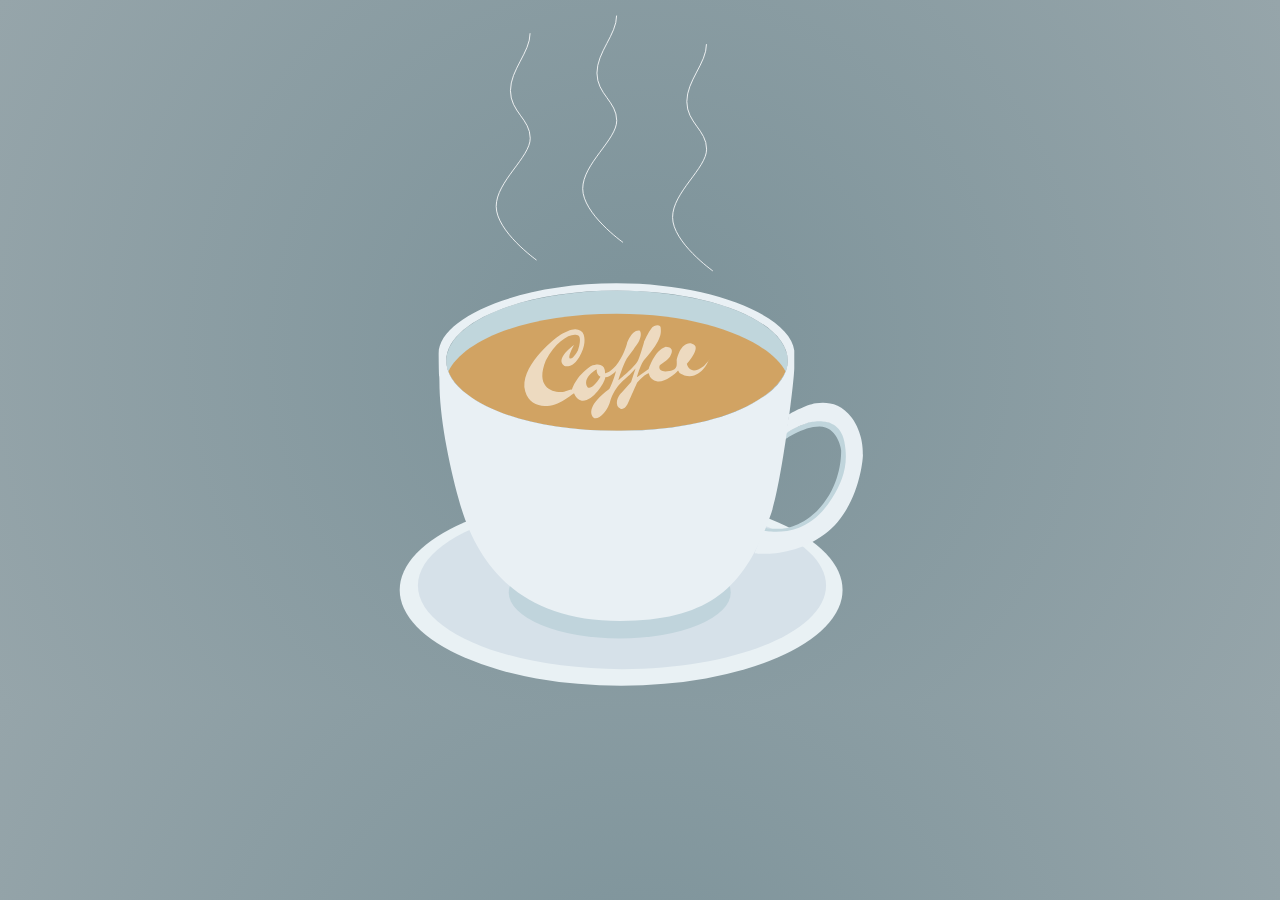
<file: project/index.html>
<!DOCTYPE html>
<html lang="en">
<head>
	<meta charset="UTF-8">
	<title>Coffee Cup SVG Animation</title>
	<link rel="stylesheet" href="css/setup.css">
	<link rel="stylesheet" href="css/style.css">
</head>
<body>

	<main>
		<!-- CLEANED UP SVG-->
		<svg id="coffee-animation" viewBox="-81 0 762 832">
			<!-- PLATE -->
			<g class="plate" transform="translate(0.000000, 251.000000)">
				<ellipse class="plate-outer" fill="#E9F1F4" cx="277.539" cy="451.383" rx="263.633" ry="114"/>
				<path class="plate-inner" fill="#D6E1E9" d="M278.521,545.696c134.183,0,242.959-44.621,242.959-99.663
					s-108.776-99.662-242.959-99.662s-242.959,44.62-242.959,99.662S144.339,545.696,278.521,545.696z"/>
			</g>
			<!-- CUP -->
			<g class="cup-zoom">
				<!-- CUP-BASE -->
				<ellipse class="cup-base" fill="#C0D4DC" cx="275.895" cy="705.445" rx="132.164" ry="54.758">
				</ellipse>
				<!-- HANDLE -->
				<g class="handle" transform="translate(423.000000, 142.000000)">
					<path class="handle-shadow" fill="#C0D5DC" d="M50.347,373.387l-1.555,8.446c0,0,21.774-16.053,42.012-16.053
						s25.671,24.694,25.671,28.596s0.631,34.748-20.867,62.854S48.47,487.15,48.47,487.15s-19.053,1.673-21.715-1.108
						s-2.381,4.141-2.381,4.141l5.043,1.054l18.368,1.033l24.683-5.543c0,0,18.803-11.304,24.161-19.184s19.531-30.052,19.531-30.052
						l7.651-27.639l-1.044-27.02l-9.042-18.868l-26.606-6.944l-24.759,9.912L50.347,373.387z"/>
					<path class="handle-light" fill="#E9F0F4" d="M54.41,351.395c0,0,19.459-11.547,32.11-13.275s29.659-0.696,42.659,17.39
						s13.228,37.345,13.228,44.159s-5.423,64.428-45.29,94.166s-83.839,22.933-83.839,22.933l10.673-26.726
						c0,0,23.453,4.095,41.582-3.315c14.201-5.805,27.586-15.448,40.258-35.729s19.932-39.799,14.455-67.426
						s-31.205-24.383-37.986-23.322s-28.336,9.678-32.154,15.282C50.105,375.53,50.861,372.519,54.41,351.395z"/>
				</g>
				<!-- CUP-INNER -->
				<ellipse class="cup-inner" fill="#C0D6DC" cx="272.627" cy="429.428" rx="203.279" ry="83.502"/>
				<!-- CUP-COFFEE -->
				<path class="cup-coffee" fill="#D1A363" d="M272.376,512.93c112.268,0,184.157-32.608,200.926-70.734
					c-16.77-32.329-88.658-68.633-200.926-68.633S88.808,406.938,71.951,442.195C86.091,479.24,160.108,512.93,272.376,512.93z"/>
				<!-- CUP-TOP -->
				<path class="cup-top" fill="#E9F0F4" d="M272.09,337.383c-116.983,0-211.816,40.691-211.816,83.486c0,2.156,0.241,25.291,0.713,27.402
					c0.116,1.514,0.201,3.452,0.201,5.861c0,41.215,10.806,95.669,23.113,140.75c20.305,74.375,69.062,144.5,192.238,144.5
					c112.691,0,150.742-46.046,179.82-128.688c12.161-34.563,27.325-156.562,27.325-172.403v-21
					C478.575,376.158,385.795,337.383,272.09,337.383z M434.302,480.042c-34.008,19.058-87.309,32.188-156.352,32.859
					c-0.031,0-0.062,0.001-0.093,0.001c-1.154,0.011-2.318,0.015-3.48,0.019c-0.584,0.002-1.165,0.009-1.75,0.009
					c-0.039,0-0.078-0.001-0.117-0.001c-0.045,0-0.089,0.001-0.134,0.001c-83.244,0-145.448-18.524-177.817-43.202
					c-16.061-11.949-25.212-25.685-25.212-40.3c0-46.117,91.011-83.502,203.279-83.502c112.268,0,203.279,37.385,203.279,83.502
					C475.906,448.459,460.396,465.999,434.302,480.042z"/>
			</g>
			<!-- WORD-COFFEE -->
			<path id="snapCoffee" class="word-coffee" fill="#FFFFFF" fill-opacity="0.6" d="M215.899,426.227
				c2.96,4.05,10.368-9.298,10.368-9.298s6.005-17.489-1.537-18.017c-8.224-2.306-25.318,7.839-36.887,30.344
				c-14.138,34.618,11.635,39.192,21.772,37.129c7.553-2.648,9.467-2.582,9.467-2.582s4.197-15.851,22.089-27.8
				c19.046-7.315,17.148,8.685,17.148,8.685s7.78-0.944,16.016-13.288c8.058-12.356,10.228-22.585,10.228-22.585
				s5.7-17.12,15.271-15.053c2.577,3.391,0.424,11.069-3.089,15.904c-3.514,4.835-4.857,7.669-10.314,14.089
				c-5.523,6.416-12.211,28.925-12.211,28.925s20.219-16.228,23.544-23.825c3.282-7.601,6.993-21.413,6.993-21.413
				s7.154-17.589,12.24-19.325c5.066-1.737,7.79-0.192,7.717,2.912s3.322,11.896-19.329,36.99c-5.191,6.202-8.991,21.164-8.991,21.164
				l13.959-9.807c0,0,6.646-22.042,20.205-26.564c10.781,0.754,7.369,7.813,5.246,11.776c-2.139,3.963-12.223,10.31-12.223,10.31
				s-3.315,6.636,6.463,7.32c15.285-0.916,13.66-6.683,13.686-12.531c0.015-3.164,5.367-23.736,18.186-20.544
				c12.877,3.196-6.197,24.043-6.197,24.043s3.101,15.865,20.386,2.622c8.169-8.467,6.033-7.342,6.033-7.342
				s-9.257,24.59-29.274,18.536c-7.036-3.724-4.645-1.141-7.533-5.963c-3.752,4.357-16.496,14.709-25.395,12.845
				c-8.876-1.863-9.354-9.437-9.354-9.437s-4.242,0.319-13.908,10.863c-4.251,9.446-10.791,24.37-10.791,24.37
				s-5.426,13.598-12.743,3.651c-3.012-8.668,5.143-16.007,5.143-16.007l11.104-12.524l5.313-16.117
				c-13.313,15.558-20.555,15.052-29.512,36.608c-3.488,15.942-16.527,26.239-20.725,21.706c-4.164-4.53-5.937-15.277,18.958-33.874
				c4.619-7.978,8.043-21.288,8.043-21.288s-7.208,7.796-12.806,7.404c-0.794,9.386-26.189,44.202-37.214,19.066
				c-7.191,4.844-13.985,10.542-22.825,13.214c-14.313,4.288-30.297,1.933-35.309-15.602c-7.607-28.406,32.869-61.309,39.939-65.993
				c7.005-4.688,15.52-8.21,19.975-7.898c4.455,0.312,8.33,2.205,9.663,6.135c1.347,3.931,2.976,13.229-5.295,27.165
				c-8.457,13.923-16.794,10.378-17.517,10.327c-12.323-8.491,11.417-24.943,11.417-24.943S214.866,422.195,215.899,426.227
				L215.899,426.227z M305.516,420.736c-1.027-0.653,7.644-26.671,14.04-26.224S306.545,421.39,305.516,420.736L305.516,420.736z
				 M289.271,461.049c0.586,0.371-6.392,18.154-10.597,16.419C274.48,475.733,288.688,460.677,289.271,461.049L289.271,461.049z
				 M261.713,470.39c0.646,0.412-7.665,20.073-12.341,18.149C244.711,486.616,261.068,469.979,261.713,470.39L261.713,470.39z
				 M287.213,415.201c-0.625-0.399,5.026-16.281,8.991-16.004C300.17,399.475,287.838,415.6,287.213,415.201L287.213,415.201z
				 M237.8,461.381c3.693,1.718,8.344-1.866,15.105-12.658c-5.429-3.153-4.355-9.058-4.355-9.058S230.013,449.707,237.8,461.381
				L237.8,461.381z M323.781,429.206c-1.047-0.654,2.21-14.052,8.734-13.596C339.041,416.066,324.828,429.861,323.781,429.206
				L323.781,429.206z M353.74,428.818c-1.061-0.656-1.242-17.366,7.133-16.78S354.801,429.474,353.74,428.818L353.74,428.818z"/>
			
			<!-- HEART -->
			<!-- <path id="snapHeart" class="heart" d="M254.167,414.667
			c0,0,16.429-24.734,26-22.667c-5.667,1-3.333,22.333-2.667,21.333c4.5,5.501,29.834,10.167,25.5,21.501
			c-5.522,6.416-22.946,22.013-22.946,22.013s20.219-16.228,23.543-23.825c3.283-7.601-26.006-18.413-26.006-18.413
			s-3.511-21.539,1.575-23.275c5.067-1.737,25.667-8.333,35.333-3c6.334,3.333,29.318,23.238,6.666,48.333
			c-0.547,0.653,2.388,0.422-18.938,16.684l27.605-14.017c0,0,8.773-22.478,22.332-27c10.781,0.754,5.457,16.037,3.334,20
			c0.334,4.666-6.666,8.666-6.666,8.666l0,0c0,0,6.641-2.817,6.666-8.666c0.014-3.164,6.516-23.192,19.334-20
			c12.877,3.196,6.666,15.333,6.666,15.333l-10.334,10l10.334-10c0,0-2.529,11.163-17.666,20.333c-5.334,3.334-19.5,0.501-46,29
			c-26.834,30.834,12.666-18,12.332-22.333c5-13.666-5.666-8.667-5.666-8.667s-8.334,4.334-22.334,13
			c-9,7-16.333,17.334-16.333,17.334l-19,30.333c-2.166-3.166,4.19-27.207,4.19-27.207l6.644-14.292l22.868-22.316
			c-13.314,15.558-20.555,15.052-29.512,36.608c-5.689,18.375,1.977,38.375-11.523,18.54c-49.667-28,1.667-11,9.756-30.708
			c4.619-7.978,8.043-21.288,8.043-21.288s-4.715,31.414-24.215,31.914c-5.5,1-21.5,1.75-12.25,7.75
			c-11.5-4.167-34.327-15.172-43.167-12.5c-13.667,0-25.646-5.087-33-22.667c-7.607-28.406,6.931-49.315,14-54
			c26.333-18.333,53.66-7.756,57.833-6.167c7,2.667,20.333,12.737,21.667,16.667C259.513,410.931,262.437,400.731,254.167,414.667
			L254.167,414.667L254.167,414.667L254.167,414.667L254.167,414.667L254.167,414.667L254.167,414.667
			C254.167,414.667,253.5,414.75,254.167,414.667"/> -->


			<!-- STEAM -->
			<g class="steam-a-wrap">
				<path class="steamline-a" fill="none" stroke="#fff" d="M176.781,309.625
					c0,0-47.992-34.172-47.992-63.906s40.516-58.344,40.516-81.125s-23.562-31.383-23.562-56.602s23.391-45.648,23.391-68.43"/>
			</g>

			<g class="steam-b-wrap">
				<path class="steamline-b" fill="none" stroke="#fff" d="M279.781,288.625
					c0,0-47.992-34.172-47.992-63.906s40.516-58.344,40.516-81.125s-23.562-31.383-23.562-56.602s23.391-45.648,23.391-68.43"/>
			</g>

			<g class="steam-c-wrap">
				<path class="steamline-c" fill="none" stroke="#fff" d="M386.781,322.625
					c0,0-47.992-34.172-47.992-63.906s40.516-58.344,40.516-81.125s-23.562-31.383-23.562-56.602s23.391-45.648,23.391-68.43"/>
			</g>
		</svg>

	</main>

<!-- UNCOMMENT ME TO ACTIVATE SNAP.SVG -->
<!-- 
<script src="https://ajax.googleapis.com/ajax/libs/jquery/1.10.2/jquery.min.js"></script>
<script src="js/snap.svg-min.js"></script>
<script src="js/scripts.js"></script> 
-->

</body>
</html>
</file>
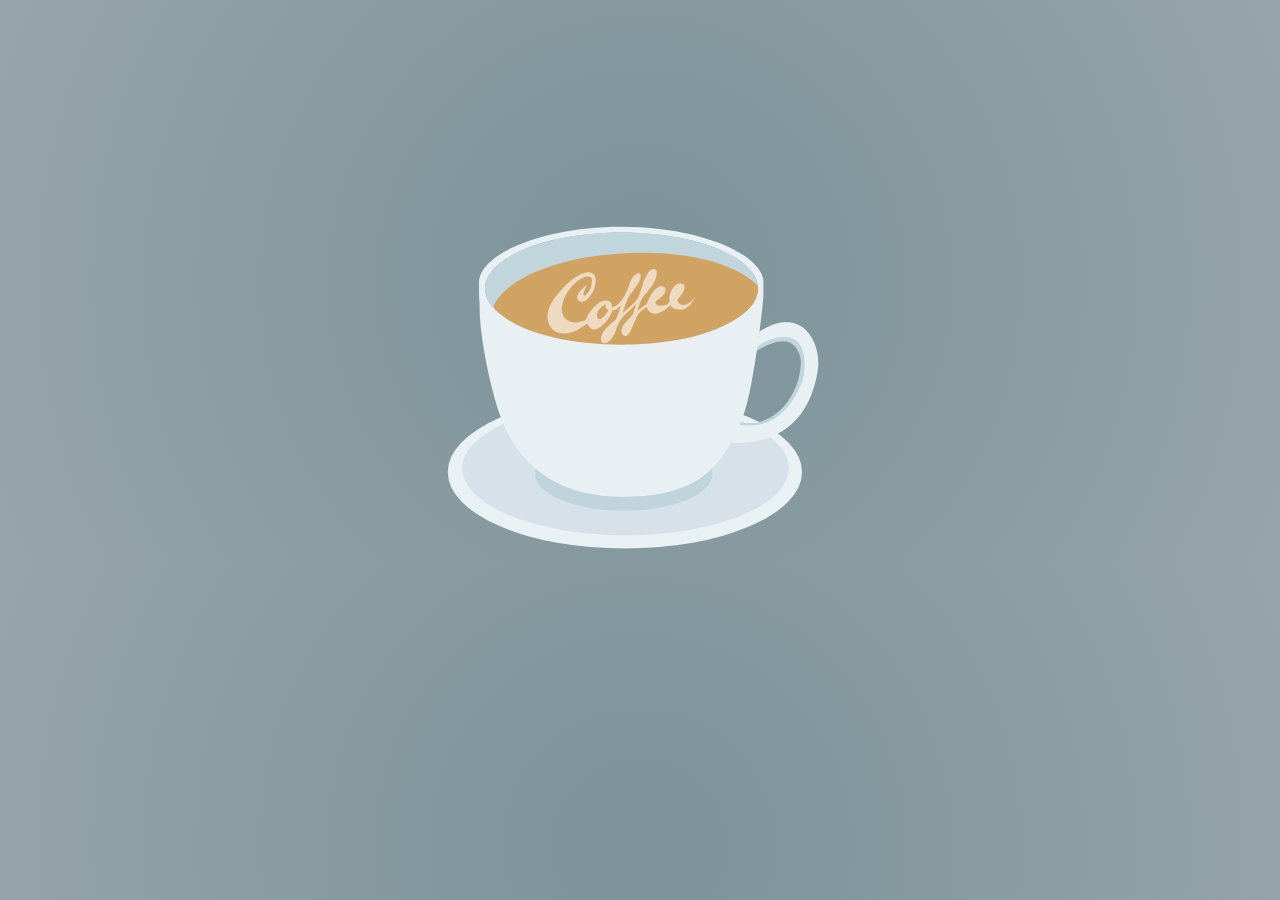
<file: project/reference/_final/index.html>
<!DOCTYPE html>
<html lang="en">
<head>
	<meta charset="UTF-8">
	<title>Coffee Cup SVG Animation</title>
	<link rel="stylesheet" href="css/setup.css">
	<link rel="stylesheet" href="css/style.css">
</head>
<body>

	<main>
		<!-- CLEANED UP SVG-->
		<svg id="coffee-animation" viewBox="-81 0 762 832">
			<!-- PLATE -->
			<g class="plate" transform="translate(0.000000, 251.000000)">
				<ellipse class="plate-outer" fill="#E9F1F4" cx="277.539" cy="451.383" rx="263.633" ry="114"/>
				<path class="plate-inner" fill="#D6E1E9" d="M278.521,545.696c134.183,0,242.959-44.621,242.959-99.663
					s-108.776-99.662-242.959-99.662s-242.959,44.62-242.959,99.662S144.339,545.696,278.521,545.696z"/>
			</g>
			<!-- CUP -->
			<g class="cup-zoom">
				<!-- CUP-BASE -->
				<ellipse class="cup-base" fill="#C0D4DC" cx="275.895" cy="705.445" rx="132.164" ry="54.758">
				</ellipse>
				<!-- HANDLE -->
				<g class="handle" transform="translate(423.000000, 142.000000)">
					<path class="handle-shadow" fill="#C0D5DC" d="M50.347,373.387l-1.555,8.446c0,0,21.774-16.053,42.012-16.053
						s25.671,24.694,25.671,28.596s0.631,34.748-20.867,62.854S48.47,487.15,48.47,487.15s-19.053,1.673-21.715-1.108
						s-2.381,4.141-2.381,4.141l5.043,1.054l18.368,1.033l24.683-5.543c0,0,18.803-11.304,24.161-19.184s19.531-30.052,19.531-30.052
						l7.651-27.639l-1.044-27.02l-9.042-18.868l-26.606-6.944l-24.759,9.912L50.347,373.387z"/>
					<path class="handle-light" fill="#E9F0F4" d="M54.41,351.395c0,0,19.459-11.547,32.11-13.275s29.659-0.696,42.659,17.39
						s13.228,37.345,13.228,44.159s-5.423,64.428-45.29,94.166s-83.839,22.933-83.839,22.933l10.673-26.726
						c0,0,23.453,4.095,41.582-3.315c14.201-5.805,27.586-15.448,40.258-35.729s19.932-39.799,14.455-67.426
						s-31.205-24.383-37.986-23.322s-28.336,9.678-32.154,15.282C50.105,375.53,50.861,372.519,54.41,351.395z"/>
				</g>
				<!-- CUP-INNER -->
				<ellipse class="cup-inner" fill="#C0D6DC" cx="272.627" cy="429.428" rx="203.279" ry="83.502"/>
				<!-- CUP-COFFEE -->
				<path class="cup-coffee" fill="#D1A363" d="M272.376,512.93c112.268,0,184.157-32.608,200.926-70.734
					c-16.77-32.329-88.658-68.633-200.926-68.633S88.808,406.938,71.951,442.195C86.091,479.24,160.108,512.93,272.376,512.93z"/>
				<!-- CUP-TOP -->
				<path class="cup-top" fill="#E9F0F4" d="M272.09,337.383c-116.983,0-211.816,40.691-211.816,83.486c0,2.156,0.241,25.291,0.713,27.402
					c0.116,1.514,0.201,3.452,0.201,5.861c0,41.215,10.806,95.669,23.113,140.75c20.305,74.375,69.062,144.5,192.238,144.5
					c112.691,0,150.742-46.046,179.82-128.688c12.161-34.563,27.325-156.562,27.325-172.403v-21
					C478.575,376.158,385.795,337.383,272.09,337.383z M434.302,480.042c-34.008,19.058-87.309,32.188-156.352,32.859
					c-0.031,0-0.062,0.001-0.093,0.001c-1.154,0.011-2.318,0.015-3.48,0.019c-0.584,0.002-1.165,0.009-1.75,0.009
					c-0.039,0-0.078-0.001-0.117-0.001c-0.045,0-0.089,0.001-0.134,0.001c-83.244,0-145.448-18.524-177.817-43.202
					c-16.061-11.949-25.212-25.685-25.212-40.3c0-46.117,91.011-83.502,203.279-83.502c112.268,0,203.279,37.385,203.279,83.502
					C475.906,448.459,460.396,465.999,434.302,480.042z"/>
			</g>
			<!-- WORD-COFFEE -->
			<path id="snapCoffee" class="word-coffee" fill="#FFFFFF" fill-opacity="0.6" d="M215.899,426.227
				c2.96,4.05,10.368-9.298,10.368-9.298s6.005-17.489-1.537-18.017c-8.224-2.306-25.318,7.839-36.887,30.344
				c-14.138,34.618,11.635,39.192,21.772,37.129c7.553-2.648,9.467-2.582,9.467-2.582s4.197-15.851,22.089-27.8
				c19.046-7.315,17.148,8.685,17.148,8.685s7.78-0.944,16.016-13.288c8.058-12.356,10.228-22.585,10.228-22.585
				s5.7-17.12,15.271-15.053c2.577,3.391,0.424,11.069-3.089,15.904c-3.514,4.835-4.857,7.669-10.314,14.089
				c-5.523,6.416-12.211,28.925-12.211,28.925s20.219-16.228,23.544-23.825c3.282-7.601,6.993-21.413,6.993-21.413
				s7.154-17.589,12.24-19.325c5.066-1.737,7.79-0.192,7.717,2.912s3.322,11.896-19.329,36.99c-5.191,6.202-8.991,21.164-8.991,21.164
				l13.959-9.807c0,0,6.646-22.042,20.205-26.564c10.781,0.754,7.369,7.813,5.246,11.776c-2.139,3.963-12.223,10.31-12.223,10.31
				s-3.315,6.636,6.463,7.32c15.285-0.916,13.66-6.683,13.686-12.531c0.015-3.164,5.367-23.736,18.186-20.544
				c12.877,3.196-6.197,24.043-6.197,24.043s3.101,15.865,20.386,2.622c8.169-8.467,6.033-7.342,6.033-7.342
				s-9.257,24.59-29.274,18.536c-7.036-3.724-4.645-1.141-7.533-5.963c-3.752,4.357-16.496,14.709-25.395,12.845
				c-8.876-1.863-9.354-9.437-9.354-9.437s-4.242,0.319-13.908,10.863c-4.251,9.446-10.791,24.37-10.791,24.37
				s-5.426,13.598-12.743,3.651c-3.012-8.668,5.143-16.007,5.143-16.007l11.104-12.524l5.313-16.117
				c-13.313,15.558-20.555,15.052-29.512,36.608c-3.488,15.942-16.527,26.239-20.725,21.706c-4.164-4.53-5.937-15.277,18.958-33.874
				c4.619-7.978,8.043-21.288,8.043-21.288s-7.208,7.796-12.806,7.404c-0.794,9.386-26.189,44.202-37.214,19.066
				c-7.191,4.844-13.985,10.542-22.825,13.214c-14.313,4.288-30.297,1.933-35.309-15.602c-7.607-28.406,32.869-61.309,39.939-65.993
				c7.005-4.688,15.52-8.21,19.975-7.898c4.455,0.312,8.33,2.205,9.663,6.135c1.347,3.931,2.976,13.229-5.295,27.165
				c-8.457,13.923-16.794,10.378-17.517,10.327c-12.323-8.491,11.417-24.943,11.417-24.943S214.866,422.195,215.899,426.227
				L215.899,426.227z M305.516,420.736c-1.027-0.653,7.644-26.671,14.04-26.224S306.545,421.39,305.516,420.736L305.516,420.736z
				 M289.271,461.049c0.586,0.371-6.392,18.154-10.597,16.419C274.48,475.733,288.688,460.677,289.271,461.049L289.271,461.049z
				 M261.713,470.39c0.646,0.412-7.665,20.073-12.341,18.149C244.711,486.616,261.068,469.979,261.713,470.39L261.713,470.39z
				 M287.213,415.201c-0.625-0.399,5.026-16.281,8.991-16.004C300.17,399.475,287.838,415.6,287.213,415.201L287.213,415.201z
				 M237.8,461.381c3.693,1.718,8.344-1.866,15.105-12.658c-5.429-3.153-4.355-9.058-4.355-9.058S230.013,449.707,237.8,461.381
				L237.8,461.381z M323.781,429.206c-1.047-0.654,2.21-14.052,8.734-13.596C339.041,416.066,324.828,429.861,323.781,429.206
				L323.781,429.206z M353.74,428.818c-1.061-0.656-1.242-17.366,7.133-16.78S354.801,429.474,353.74,428.818L353.74,428.818z"/>
			
			<!-- HEART -->
			<!-- <path id="snapHeart" class="heart" d="M254.167,414.667
			c0,0,16.429-24.734,26-22.667c-5.667,1-3.333,22.333-2.667,21.333c4.5,5.501,29.834,10.167,25.5,21.501
			c-5.522,6.416-22.946,22.013-22.946,22.013s20.219-16.228,23.543-23.825c3.283-7.601-26.006-18.413-26.006-18.413
			s-3.511-21.539,1.575-23.275c5.067-1.737,25.667-8.333,35.333-3c6.334,3.333,29.318,23.238,6.666,48.333
			c-0.547,0.653,2.388,0.422-18.938,16.684l27.605-14.017c0,0,8.773-22.478,22.332-27c10.781,0.754,5.457,16.037,3.334,20
			c0.334,4.666-6.666,8.666-6.666,8.666l0,0c0,0,6.641-2.817,6.666-8.666c0.014-3.164,6.516-23.192,19.334-20
			c12.877,3.196,6.666,15.333,6.666,15.333l-10.334,10l10.334-10c0,0-2.529,11.163-17.666,20.333c-5.334,3.334-19.5,0.501-46,29
			c-26.834,30.834,12.666-18,12.332-22.333c5-13.666-5.666-8.667-5.666-8.667s-8.334,4.334-22.334,13
			c-9,7-16.333,17.334-16.333,17.334l-19,30.333c-2.166-3.166,4.19-27.207,4.19-27.207l6.644-14.292l22.868-22.316
			c-13.314,15.558-20.555,15.052-29.512,36.608c-5.689,18.375,1.977,38.375-11.523,18.54c-49.667-28,1.667-11,9.756-30.708
			c4.619-7.978,8.043-21.288,8.043-21.288s-4.715,31.414-24.215,31.914c-5.5,1-21.5,1.75-12.25,7.75
			c-11.5-4.167-34.327-15.172-43.167-12.5c-13.667,0-25.646-5.087-33-22.667c-7.607-28.406,6.931-49.315,14-54
			c26.333-18.333,53.66-7.756,57.833-6.167c7,2.667,20.333,12.737,21.667,16.667C259.513,410.931,262.437,400.731,254.167,414.667
			L254.167,414.667L254.167,414.667L254.167,414.667L254.167,414.667L254.167,414.667L254.167,414.667
			C254.167,414.667,253.5,414.75,254.167,414.667"/> -->


			<!-- STEAM -->
			<g class="steam-a-wrap">
				<path class="steamline-a" fill="none" stroke="#fff" d="M176.781,309.625
					c0,0-47.992-34.172-47.992-63.906s40.516-58.344,40.516-81.125s-23.562-31.383-23.562-56.602s23.391-45.648,23.391-68.43"/>
			</g>

			<g class="steam-b-wrap">
				<path class="steamline-b" fill="none" stroke="#fff" d="M279.781,288.625
					c0,0-47.992-34.172-47.992-63.906s40.516-58.344,40.516-81.125s-23.562-31.383-23.562-56.602s23.391-45.648,23.391-68.43"/>
			</g>

			<g class="steam-c-wrap">
				<path class="steamline-c" fill="none" stroke="#fff" d="M386.781,322.625
					c0,0-47.992-34.172-47.992-63.906s40.516-58.344,40.516-81.125s-23.562-31.383-23.562-56.602s23.391-45.648,23.391-68.43"/>
			</g>
		</svg>

	</main>

<!-- UNCOMMENT ME TO ACTIVATE SNAP.SVG -->
 
<script src="https://ajax.googleapis.com/ajax/libs/jquery/1.10.2/jquery.min.js"></script>
<script src="js/snap.svg-min.js"></script>
<script src="js/scripts.js"></script> 


</body>
</html>
</file>
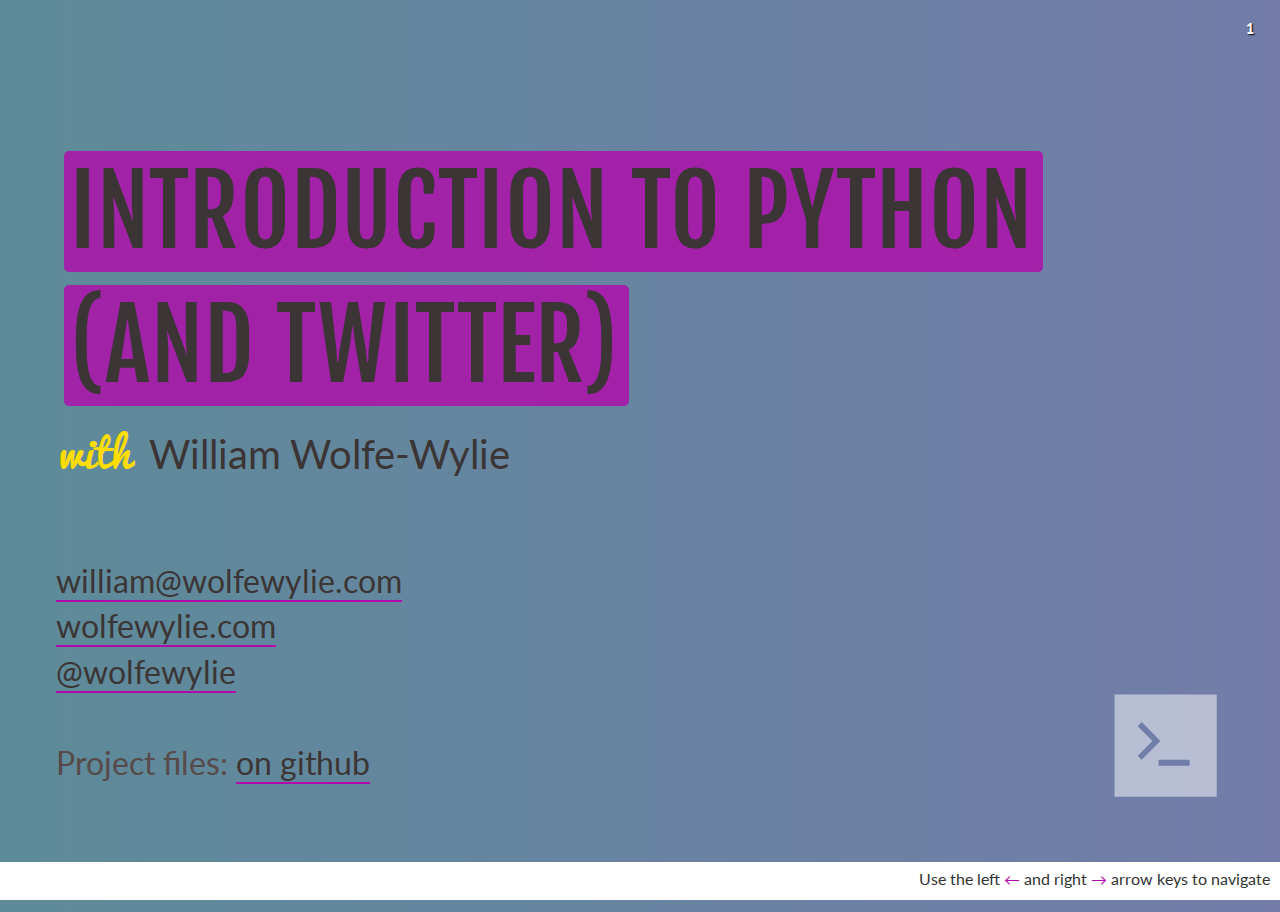
<file: slides.html>
<!DOCTYPE html>
<html lang="en">
<head>
  <meta charset="utf-8">
  <meta name="viewport" content="width=device-width, initial-scale=1, maximum-scale=1">
  <title>SVG Animation 101</title>
  <link href='https://fonts.googleapis.com/css?family=Fjalla+One|Lato:300,400,900' rel='stylesheet' type='text/css'>
  <link rel="stylesheet" href="https://maxcdn.bootstrapcdn.com/font-awesome/4.5.0/css/font-awesome.min.css">
  <link rel="stylesheet" href="framework/css/slideshow.css" data-noprefix>
  <link rel="stylesheet" href="framework/css/fonts.css" data-noprefix>
  <link rel="stylesheet" href="framework/css/highlightjs/github.css" data-noprefix>
  <link rel="stylesheet" href="framework/css/styles.css" data-noprefix>
  
  <link rel="icon" type="image/png" href="framework/img/ncooper-favicon6.png">

  <!-- Takes care of CSS3 prefixes -->
  <script src="framework/scripts/prefixfree.min.js"></script>
  
  <!-- opens all links in a new window -->
  <base target="_blank">
</head>

<!-- Timer/progress bar: Define the presentation duration using "data-duration" in minutes. -->
<body class="en" data-duration="360">  
  
  <main>
    <section class="slide intro">      
      <h1 class="heading-bg">
        <span>Introduction to Python (and Twitter)</span><br>
        <!-- <span>Second Line</span> -->
      </h1>
      
      <!-- FILL IN PRESENTER DETAILS -->
      <h2><span class="cursive">with</span> William Wolfe-Wylie</h2> <br> 
      <ul>
        <li><a href="mailto:william@wolfewylie.com">william@wolfewylie.com</a></li>
        <li><a href="http://wolfewylie.com">wolfewylie.com</a></li>
        <li><a href="http://twitter.com/wolfewylie">@wolfewylie</a></li>
        <br>
        <li>Project files: <a href="https://github.com/wolfewylie">on github</a></li>
      </ul>

      <svg id="hackeryou" viewBox="-12.5 -12.5 127.75 127.75">
        <path id="snapLogo" fill="#FFFFFF" d="M0,0v102h102V0H0z M23.082,61.156l14.831-14.828l-14.831-14.77l4.087-4.083L45.912,46.27L27.111,65.127
        L23.082,61.156z M75,71H44v-6h31V71z"/>
      </svg>


      <footer>
        <p class="right">Use the left <span class="arrow">&#8592;</span> and right <span class="arrow">&#8594;</span> arrow keys to navigate</p>
      </footer>
    </section>
    
    <section class="slide title" data-markdown data-toc>
      <script type="text/template">
        <h1>Python you say?</h1>
      </script>
    </section>

    <section class="slide" data-toc data-markdown>
      <script type="text/template">
        # Python is a scripting language
        
        Much like JavaScript!

        It reads code from top to bottom, just like JavaScript <!-- .element: class="delayed" -->

        It can include external libraries, just like JavaScript <!-- .element: class="delayed" -->

        It's got variables, functions, loops and ifs, just like JavaScript <!-- .element: class="delayed" -->
      </script>
    </section>

    <section class="slide" data-toc data-markdown>
      <script type="text/template">
        # But it's not like JavaScript

        None if it ever touches the browser, it's all on the server <!-- .element: class="delayed" -->

        It can't be minified. Not ever. (more on that later...)  <!-- .element: class="delayed" -->

        Semi-colons are not a thing. At all. Ever.  <!-- .element: class="delayed" -->

      </script>
    </section>

    <section class="slide" data-toc data-markdown>
      <script type="text/template">
        # Today's project

        We're gonna make a Python app on our server send tweets for us. 
        
      </script>
    </section>

    <section class="slide" data-toc data-markdown>
      <script type="text/template">
        # Some syntax to kick things off

        JavaScript structures work with { } and ( ) and ; to define their structures <!-- .element: class="delayed" -->

        Python works with : and              <!-- .element: class="delayed" -->

        That's right. White space. Lots and lots of white space. Python is the land of meaningful white space. The white space is part of the code and you will learn to love it. Which means it can't be minified. <!-- .element: class="delayed" -->

      </script>
    </section>

  

    <section class="slide" data-toc data-markdown>
      <script type="text/template">
        # Variables
        
        The concepts of global and local variables still apply. 

        But gone is the "var" keyword and instead we have ... nothing. 

        ```python
        myVariable = "Hello!"
        ```

        Which you can console.log() with the simple "print" statement


        ```python
        myVariable = "Hello!"

        print myVariable

        ```
        Go ahead and give it a shot. 


      </script>
    </section>
    
    <section class="slide" data-toc data-markdown>
      <script type="text/template">
        # Loops

        Same as JavaScript, there are FOR loops and WHILE loops. 

        But we get rid of the (CONDITION) structure. Instead: 


        ```python
        initialNumber = 0

        while initialNumber < 10:
          print initialNumber
          initialNumber = initialNumber + 1
        ```

        Notice the tabs. That tab in is the meaningful white space that makes Python special. The tab indicates what is inside any function, be it a function, if statement, loop or namespace. Tabs define everything, which forces you to maintain a good readable structure in your code. 
        
      </script>
    </section>

    <section class="slide" data-toc data-markdown>
      <script type="text/template">
        # Loops
        
        Same as JavaScript, you can make arrays. But in Python they're called Lists. They look like you would expect. 

        ```python
        myList = ['item 1', 'item 2', 'item 3']
        ```

        Then you can use a FOR loop to iterate through it. 

        ```python
        for every_item in myList:
          print every_item
        ```
        
        In this case, Python assigns the iterative list item to the variable you establish. Every_item could be any variable name you assign. 

      </script>
    </section>

    <section class="slide" data-markdown>
      <script type="text/template">
        # IF statements

        Just like JavaScript, we have conditionals. They come in two forms: 

        ```python
        initialNumber = 5

        if initialNumber < 5:
          print initialNumber
        else:
          print "nope"
        ```

        Or, you can Try/Except

        ```python
        myName = "William"

        try: 
          print myLastName
        except:
          print "Yeah, you don't have that variable yet"
        ```
        
      </script>
    </section>

    <section class="slide" data-markdown>
      <script type="text/template">
        # Functions

        Just like JavaScript, Python has functions, too. But we don't use the "function()" keyword, we use "def" like so: 

        ```python
        def myPythonFunction(anArgument, secondArgument):
          print anArgument
          thirdVariable = anArgument + secondArgument
          print thirdVariable
        ```
        
        And just as you're used to, you call them with the function name, and you can pass variables into them. 

        ```python
        initialNumber = 5
        myFirstname = "William"

        myPythonFunction(initialNumber, myFirstName)
        ```

      </script>
    </section>

    <section class="slide" data-markdown>
      <script type="text/template">
        # External libraries

        Just like JavaScript libraries like jQuery and D3, there are thousands of Python libraries that allow us to take advantage of the expertise of other developers. These are called "Packages" and they're super easy to use. 

      </script>
    </section>

    <section class="slide centered" data-markdown data-toc>
      <script type="text/template">
        #Y'ALL READY FOR THIS?

        ![](framework/img/bring-it.gif)
      </script>
    </section>

    <section class="slide" data-markdown>
      <script type="text/template">
        # External libraries

        This is how we use an external library to that handles time. It tells our program what dates are, what seconds are and how to handle them. 

        ```python

        import time
        
        ```

        That's it. The "import" command and the library name. No links, no folders, nothing. You just import it. 

      </script>
    </section>

    <section class="slide" data-markdown>
      <script type="text/template">
        # External libraries

        So where do we get our external libraries? Through a package manager. 

        Welcome to PIP <!-- .element: class="delayed" -->

        <a href="https://pip.pypa.io/en/stable/installing/">https://pip.pypa.io/en/stable/installing/</a><!-- .element: class="delayed" -->


      </script>
    </section>

    <section class="slide" data-markdown>
      <script type="text/template">
        # Installing PIP

        1. Download get-pip.py <!-- .element: class="delayed" -->
        2. Move the file to the computer system you want to run it on (this is likely your local machine, but you can also move it to your BlueHost or a Raspberry Pi or any other system that can run Python) <!-- .element: class="delayed" -->
        3. Open your terminal and navigate to that directory <!-- .element: class="delayed" -->
        4. Run the file: <!-- .element: class="delayed" -->
        ```terminal
        $ python get-pip.py
        ```
        5. That's it! You have PIP installed <!-- .element: class="delayed" -->


      </script>
    </section>

    <section class="slide" data-markdown>
      <script type="text/template">
        # Working with PIP

        There are more than 80,000 packages currently available in the PIP library. They range from JSON managers, to URL openers right up to high end scientific analysis packages and encryption suites. 

        <a href="https://pypi.python.org/pypi">Here's a good list of packages you have to work with.</a>

        From the machine you want to install the package on, type this into your terminal 

        ```terminal
        $ pip install python-geoip
        ```

        python-geoip is a neat little tool that lets you find where an IP address is in the world. 

      </script>
    </section>

    <section class="slide" data-markdown>
      <script type="text/template">
        # Some notes on PIP

        The same rules for jQuery extensions apply: 
        <ul>
          <li>Good libraries have good documentation.</li>
          <li>Anyone can build one. The community decides what's good and what's bad.</li>
          <li>Complicated libraries can feel like a black box, difficult to understand but very useful.</li>
        </ul>

        If you're ever curious how many packages are installed on your machine, you can run this command to see them all. 

        ```terminal
        $ pip freeze
        ```

        To update any packages, use the --update flag on a pip command: 

        ```terminal 
        $ pip install python-geoip --update
        ```

      </script>
    </section>

    <section class="slide" data-markdown>
      <script type="text/template">
        # myFirstProject.py

        Same as any project, set it up in its own folder so you can keep track of all the files you need. 

        The file extension for Python files is .py. 

        You can run any Python program through the terminal by navigating to the directory and typing: 

        ```terminal
        $ python filename.py
        ```
        
      </script>
    </section>

    <section class="slide" data-markdown>
      <script type="text/template">
        # myFirstProject.py

        ```python
        import time
        import urllib

        myWebsite = "http://www.wolfewylie.com"

        mySiteHTML = urllib.urlopen(myWebSite).read()

        print mySiteHTML
        ```

        The dot notation system we're familiar with comes into play here, and you can follow the chain of methods.

        <ul>
          <li>Open URLLIB package</li>
          <li>Open a URL: myWebSite is the URL to open (returns a file object: index.html)</li>
          <li>Read the contents of that file</li>
        </ul>


      </script>
    </section>

    <section class="slide" data-markdown>
      <script type="text/template">
        # This is Python

        It's a lot like JavaScript, but for the server! <!-- .element: class="delayed" -->

        PIP is a really robust and fantastic package manager! <!-- .element: class="delayed" -->

        No more browser compatibility testing! <!-- .element: class="delayed" -->

        And.... <!-- .element: class="delayed" -->

        and........... <!-- .element: class="delayed" -->

        it's good at working with APIs <!-- .element: class="delayed" -->

        
      </script>
    </section>

    <section class="slide" data-markdown>
      <script type="text/template">
        # Twitter

        It's a social media platform that now calls itself a news outlet <!-- .element: class="delayed" -->

        It's good at social engagement. <!-- .element: class="delayed" -->
        
        Most clients will want some Twitter presence to post menu items, specials, promotions and other predictable content that they don't have to always schedule themselves. <!-- .element: class="delayed" -->

        So let's let Python do it. <!-- .element: class="delayed" -->

      </script>
    </section>


    <section class="slide centered" data-markdown data-toc>
      <script type="text/template">
        ![](framework/img/high-five.gif)
      </script>
    </section>


    <section class="slide centered" data-markdown data-toc>
      <script type="text/template">
        # Posting to Twitter via the API

        Twitter lets you use an API to post to your account without having to go through the LOGIN WITH TWITTER nonsense every time. <!-- .element: class="delayed" -->

        You just need an API key and an account token. Let's take care of the account token first. <!-- .element: class="delayed" -->

        Go to <a href="https://dev.twitter.com/oauth/overview/application-owner-access-tokens">dev.twitter.com</a> <!-- .element: class="delayed" -->


      </script>
    </section>

    <section class="slide small-type" data-markdown>
      <script type="text/template">
      # Posting to Twitter via the API
      
      Once you're logged in, go to <a href="https://apps.twitter.com/">apps.twitter.com</a> and register yourself a new app. 

      Get yourself an API key (public and private)

      Generate yourself an access token (public and private)

      The access token is essentially your login and password for your twitter account. Do not share it, do not post it anywhere publicly and do not let anyone copy it. 
      
    </script>
    </section>

    <section class="slide small-type" data-markdown>
      <script type="text/template">
      # Posting to Twitter via the API
      
      Once you have your keys and access tokens, it's time to let Python works its magic. 

      (First let's fix one bug that I know is just around the corner: Fix the encryption issue that is still a bug in some versions of Python by running this in your console):

      ```terminal
      $ pip install pyopenssl ndg-httpsclient pyasn1
      $ pip install --upgrade ndg-httpsclient
      ```

      NOW ON TO TWITTER!!!
      
    </script>
    </section>

    <section class="slide small-type" data-markdown>
      <script type="text/template">
      # Posting to Twitter via the API
      
      It is technically possible to go through all of these processes without a black box to help us out. 

      But..........

      There's a package for that! 

      ```terminal 
      $ pip install tweepy
      ```
      
      Install Tweepy and it will handle much of the request formatting and the setup of posting methods so we can get on with the fun part. 

    </script>
    </section>

    <section class="slide small-type" data-markdown>
      <script type="text/template">
      # OK - let's bring it all together
      
      We have Tweepy, now we have to import it. 

      ```python
      import tweepy
      import urllib3.contrib.pyopenssl
      urllib3.contrib.pyopenssl.inject_into_urllib3()
      ```

      You can also use dot notation in import statements if you only need to import part of a package. It can save you more complex operations later in your program. 

      That last line is about correcting that encryption issue we addressed earlier (in all honesty: That's me copying from StackOverflow)
      
    </script>
    </section>

    <section class="slide small-type" data-markdown>
      <script type="text/template">
      # Bringing it all together
      
      There's also a commenting character in Python. We use the "#" to signify a commented out line of code. Very useful. 

      So we can now add our API keys to our code, storying them in their own variables. 

      ```python
      # Establish Twitter authorization.
      # Need to sign up for API key at apps.twitter.com

      TWEEPY_CONSUMER_KEY = #'YOUR_API_KEY'
      TWEEPY_CONSUMER_SECRET = #'YOUR_SECRET_API_KEY'
      TWEEPY_ACCESS_TOKEN = #'YOUR_ACCESS_TOKEN'
      TWEEPY_ACCESS_TOKEN_SECRET = #'YOUR_SECRET_ACCESS_TOKEN'
      ```

      I'm using all caps here. You can use whatever your heart desires. These are just variable names.
      
    </script>
    </section>

    <section class="slide small-type" data-markdown>
      <script type="text/template">
      # Bringing it all together
      
      The first thing we have to do is initialize the app: Connect it to our account, with our API key and our access token. This will make sure that we actually have all the permissions in place to post to this account. 

      ```python
      # Setup authorizations with tweepy
      auth1 = tweepy.auth.OAuthHandler(TWEEPY_CONSUMER_KEY, TWEEPY_CONSUMER_SECRET)
      auth1.set_access_token(TWEEPY_ACCESS_TOKEN, TWEEPY_ACCESS_TOKEN_SECRET)
      api = tweepy.API(auth1)
      ```

      I'm using all caps here. You can use whatever your heart desires. These are just variable names.
      
    </script>
  </section>

    <section class="slide small-type" data-markdown>
      <script type="text/template">
      # Bringing it all together
      
      Now we can set up a function that will actually use that authorization. We have the variable "api" available to us now, which is a fully authorize and ready-to-go Twitter application just waiting for our commands. 

      ```python
      def tweetit(statusUpdate):
          api.update_status(status=statusupdate)
          print statusupdate

      ```

      Notice the "def" keyword, the colon and the tabs that make this a function. 
      
    </script>
  </section>

    <section class="slide small-type" data-markdown>
      <script type="text/template">
      # Bringing it all together
      
      Now we just have give ourselves a status update and call the function! 

      ```python
      statusupdate = "This is a HackerYou side project session, testing a Tweet from our own Python bot!"
      tweetit(statusUpdate)
      ```

      Now go check your Twitter account!  
      
    </script>
  </section>

    <section class="slide small-type" data-markdown>
      <script type="text/template">
      # Congratulations!
      
      There are a pile of ways to control how this works. Look at the <a href="https://docs.python.org/2/library/sched.html">Event Scheduler</a> module in Python if you want to post at regular times. You can also look at the time.sleep() method to simply wait a given amount of time between your posts. 

      You can use lists [ ] to set up messages to Tweet or you can even draw from a spreadsheet with the very powerful <a href="https://docs.python.org/2/library/csv.html">CSV module</a>.

      The world is now your oyster. Have fun learning how to manipulate the webs!
      
    </script>
  </section>

    <!-- Last slide -->
    <section class="slide last">
      <h1>Thank you!</h1>
      <h2 class="heading-bg">
        <span>Introduction to Python (and Twitter)</span><br>
        
      </h2>  

      <h2><span class="cursive">with</span> William Wolfe-Wylie</h2> <br> 
      <ul>
        <li><a href="mailto:william@wolfewylie.com">william@wolfewylie.com</a></li>
        <li><a href="http://wolfewylie.com">wolfewylie.com</a></li>
        <li><a href="http://twitter.com/wolfewylie">@wolfewylie</a></li>
      </ul>

      <p class="attribution">Slide presentation originally created by <a href="http://christinatruong.com">Christina Truong</a> based on <a href="https://github.com/LeaVerou/csss">Lea Verou's SlideShow</a> and <a href="http://lab.hakim.se/reveal-js/">reveal.js</a>.</p>
    </section>

  </main><!-- cls main section -->
  


  <script src="framework/scripts/jquery-1.11.0.min.js"></script>

  <script async src="http://assets.codepen.io/assets/embed/ei.js"></script>

  <script src="framework/scripts/snap.svg-min.js"></script>
  <script src="framework/scripts/scripts.js"></script> 

  <script src="framework/scripts/slideshow.js"></script>

  <!-- Uncomment the plugins you need -->
  <script src="framework/scripts/plugins/css-edit.js"></script>
  <script src="framework/scripts/plugins/css-snippets.js"></script>
  <script src="framework/scripts/plugins/css-controls.js"></script>
  <!-- <script src="plugins/code-highlight.js"></script>-->

  <script src="framework/scripts/plugins/markdown/marked.js"></script>
  <script src="framework/scripts/plugins/markdown/markdown.js"></script>
  <script src="framework/scripts/plugins/highlight/highlight-8.4.min.js"></script>
  <script>hljs.initHighlightingOnLoad();</script>
  <script src="framework/scripts/llc.js"></script>
  <script>
    var slideshow = new SlideShow();

    // Grabs all the .snippet elements
    var snippets = document.querySelectorAll('.snippet');
    for(var i=0; i<snippets.length; i++) {
      new CSSSnippet(snippets[i]);
    }
  </script>
</body>
</html>
</file>
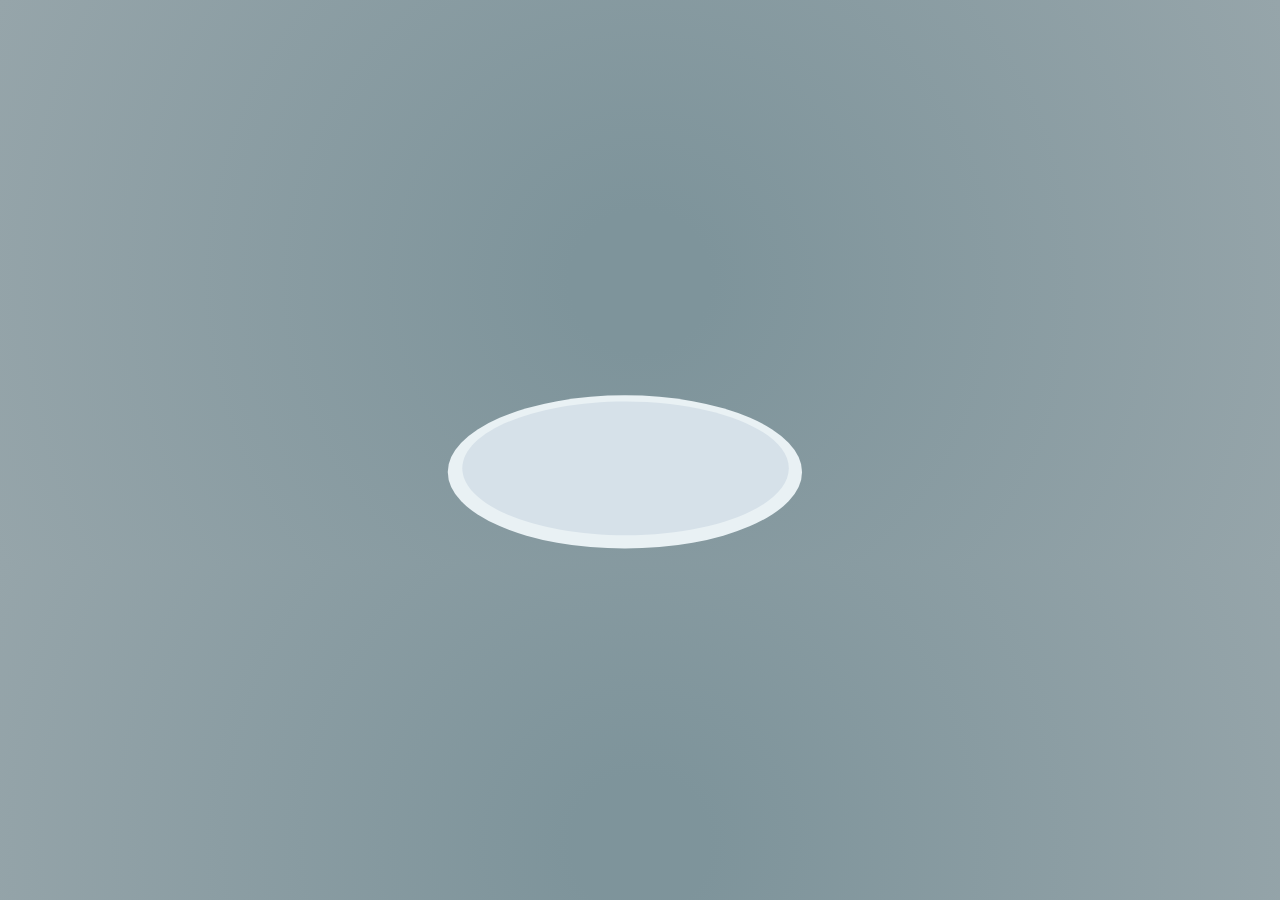
<file: project/reference/step1-plate.html>
<!DOCTYPE html>
<html lang="en">
<head>
	<meta charset="UTF-8">
	<title>Coffee Cup SVG Animation</title>
	<link rel="stylesheet" href="css/setup.css">
	<link rel="stylesheet" href="css/step1-plate.css">
</head>
<body>

	<main>
		<!-- CLEANED UP SVG-->
		<svg id="coffee-animation" viewBox="-81 0 762 832">
			<!-- PLATE -->
			<g class="plate" transform="translate(0.000000, 251.000000)">
				<ellipse class="plate-outer" fill="#E9F1F4" cx="277.539" cy="451.383" rx="263.633" ry="114"/>
				<path class="plate-inner" fill="#D6E1E9" d="M278.521,545.696c134.183,0,242.959-44.621,242.959-99.663
					s-108.776-99.662-242.959-99.662s-242.959,44.62-242.959,99.662S144.339,545.696,278.521,545.696z"/>
			</g>
			<!-- CUP -->
			<g class="cup-zoom">
				<!-- CUP-BASE -->
				<ellipse class="cup-base" fill="#C0D4DC" cx="275.895" cy="705.445" rx="132.164" ry="54.758">
				</ellipse>
				<!-- HANDLE -->
				<g class="handle" transform="translate(423.000000, 142.000000)">
					<path class="handle-shadow" fill="#C0D5DC" d="M50.347,373.387l-1.555,8.446c0,0,21.774-16.053,42.012-16.053
						s25.671,24.694,25.671,28.596s0.631,34.748-20.867,62.854S48.47,487.15,48.47,487.15s-19.053,1.673-21.715-1.108
						s-2.381,4.141-2.381,4.141l5.043,1.054l18.368,1.033l24.683-5.543c0,0,18.803-11.304,24.161-19.184s19.531-30.052,19.531-30.052
						l7.651-27.639l-1.044-27.02l-9.042-18.868l-26.606-6.944l-24.759,9.912L50.347,373.387z"/>
					<path class="handle-light" fill="#E9F0F4" d="M54.41,351.395c0,0,19.459-11.547,32.11-13.275s29.659-0.696,42.659,17.39
						s13.228,37.345,13.228,44.159s-5.423,64.428-45.29,94.166s-83.839,22.933-83.839,22.933l10.673-26.726
						c0,0,23.453,4.095,41.582-3.315c14.201-5.805,27.586-15.448,40.258-35.729s19.932-39.799,14.455-67.426
						s-31.205-24.383-37.986-23.322s-28.336,9.678-32.154,15.282C50.105,375.53,50.861,372.519,54.41,351.395z"/>
				</g>
				<!-- CUP-INNER -->
				<ellipse class="cup-inner" fill="#C0D6DC" cx="272.627" cy="429.428" rx="203.279" ry="83.502"/>
				<!-- CUP-COFFEE -->
				<path class="cup-coffee" fill="#D1A363" d="M272.376,512.93c112.268,0,184.157-32.608,200.926-70.734
					c-16.77-32.329-88.658-68.633-200.926-68.633S88.808,406.938,71.951,442.195C86.091,479.24,160.108,512.93,272.376,512.93z"/>
				<!-- CUP-TOP -->
				<path class="cup-top" fill="#E9F0F4" d="M272.09,337.383c-116.983,0-211.816,40.691-211.816,83.486c0,2.156,0.241,25.291,0.713,27.402
					c0.116,1.514,0.201,3.452,0.201,5.861c0,41.215,10.806,95.669,23.113,140.75c20.305,74.375,69.062,144.5,192.238,144.5
					c112.691,0,150.742-46.046,179.82-128.688c12.161-34.563,27.325-156.562,27.325-172.403v-21
					C478.575,376.158,385.795,337.383,272.09,337.383z M434.302,480.042c-34.008,19.058-87.309,32.188-156.352,32.859
					c-0.031,0-0.062,0.001-0.093,0.001c-1.154,0.011-2.318,0.015-3.48,0.019c-0.584,0.002-1.165,0.009-1.75,0.009
					c-0.039,0-0.078-0.001-0.117-0.001c-0.045,0-0.089,0.001-0.134,0.001c-83.244,0-145.448-18.524-177.817-43.202
					c-16.061-11.949-25.212-25.685-25.212-40.3c0-46.117,91.011-83.502,203.279-83.502c112.268,0,203.279,37.385,203.279,83.502
					C475.906,448.459,460.396,465.999,434.302,480.042z"/>
			</g>
			<!-- WORD-COFFEE -->
			<path id="snapCoffee" class="word-coffee" fill="#FFFFFF" fill-opacity="0.6" d="M215.899,426.227
				c2.96,4.05,10.368-9.298,10.368-9.298s6.005-17.489-1.537-18.017c-8.224-2.306-25.318,7.839-36.887,30.344
				c-14.138,34.618,11.635,39.192,21.772,37.129c7.553-2.648,9.467-2.582,9.467-2.582s4.197-15.851,22.089-27.8
				c19.046-7.315,17.148,8.685,17.148,8.685s7.78-0.944,16.016-13.288c8.058-12.356,10.228-22.585,10.228-22.585
				s5.7-17.12,15.271-15.053c2.577,3.391,0.424,11.069-3.089,15.904c-3.514,4.835-4.857,7.669-10.314,14.089
				c-5.523,6.416-12.211,28.925-12.211,28.925s20.219-16.228,23.544-23.825c3.282-7.601,6.993-21.413,6.993-21.413
				s7.154-17.589,12.24-19.325c5.066-1.737,7.79-0.192,7.717,2.912s3.322,11.896-19.329,36.99c-5.191,6.202-8.991,21.164-8.991,21.164
				l13.959-9.807c0,0,6.646-22.042,20.205-26.564c10.781,0.754,7.369,7.813,5.246,11.776c-2.139,3.963-12.223,10.31-12.223,10.31
				s-3.315,6.636,6.463,7.32c15.285-0.916,13.66-6.683,13.686-12.531c0.015-3.164,5.367-23.736,18.186-20.544
				c12.877,3.196-6.197,24.043-6.197,24.043s3.101,15.865,20.386,2.622c8.169-8.467,6.033-7.342,6.033-7.342
				s-9.257,24.59-29.274,18.536c-7.036-3.724-4.645-1.141-7.533-5.963c-3.752,4.357-16.496,14.709-25.395,12.845
				c-8.876-1.863-9.354-9.437-9.354-9.437s-4.242,0.319-13.908,10.863c-4.251,9.446-10.791,24.37-10.791,24.37
				s-5.426,13.598-12.743,3.651c-3.012-8.668,5.143-16.007,5.143-16.007l11.104-12.524l5.313-16.117
				c-13.313,15.558-20.555,15.052-29.512,36.608c-3.488,15.942-16.527,26.239-20.725,21.706c-4.164-4.53-5.937-15.277,18.958-33.874
				c4.619-7.978,8.043-21.288,8.043-21.288s-7.208,7.796-12.806,7.404c-0.794,9.386-26.189,44.202-37.214,19.066
				c-7.191,4.844-13.985,10.542-22.825,13.214c-14.313,4.288-30.297,1.933-35.309-15.602c-7.607-28.406,32.869-61.309,39.939-65.993
				c7.005-4.688,15.52-8.21,19.975-7.898c4.455,0.312,8.33,2.205,9.663,6.135c1.347,3.931,2.976,13.229-5.295,27.165
				c-8.457,13.923-16.794,10.378-17.517,10.327c-12.323-8.491,11.417-24.943,11.417-24.943S214.866,422.195,215.899,426.227
				L215.899,426.227z M305.516,420.736c-1.027-0.653,7.644-26.671,14.04-26.224S306.545,421.39,305.516,420.736L305.516,420.736z
				 M289.271,461.049c0.586,0.371-6.392,18.154-10.597,16.419C274.48,475.733,288.688,460.677,289.271,461.049L289.271,461.049z
				 M261.713,470.39c0.646,0.412-7.665,20.073-12.341,18.149C244.711,486.616,261.068,469.979,261.713,470.39L261.713,470.39z
				 M287.213,415.201c-0.625-0.399,5.026-16.281,8.991-16.004C300.17,399.475,287.838,415.6,287.213,415.201L287.213,415.201z
				 M237.8,461.381c3.693,1.718,8.344-1.866,15.105-12.658c-5.429-3.153-4.355-9.058-4.355-9.058S230.013,449.707,237.8,461.381
				L237.8,461.381z M323.781,429.206c-1.047-0.654,2.21-14.052,8.734-13.596C339.041,416.066,324.828,429.861,323.781,429.206
				L323.781,429.206z M353.74,428.818c-1.061-0.656-1.242-17.366,7.133-16.78S354.801,429.474,353.74,428.818L353.74,428.818z"/>
			
			<!-- HEART -->
			<!-- <path id="snapHeart" class="heart" d="M254.167,414.667
			c0,0,16.429-24.734,26-22.667c-5.667,1-3.333,22.333-2.667,21.333c4.5,5.501,29.834,10.167,25.5,21.501
			c-5.522,6.416-22.946,22.013-22.946,22.013s20.219-16.228,23.543-23.825c3.283-7.601-26.006-18.413-26.006-18.413
			s-3.511-21.539,1.575-23.275c5.067-1.737,25.667-8.333,35.333-3c6.334,3.333,29.318,23.238,6.666,48.333
			c-0.547,0.653,2.388,0.422-18.938,16.684l27.605-14.017c0,0,8.773-22.478,22.332-27c10.781,0.754,5.457,16.037,3.334,20
			c0.334,4.666-6.666,8.666-6.666,8.666l0,0c0,0,6.641-2.817,6.666-8.666c0.014-3.164,6.516-23.192,19.334-20
			c12.877,3.196,6.666,15.333,6.666,15.333l-10.334,10l10.334-10c0,0-2.529,11.163-17.666,20.333c-5.334,3.334-19.5,0.501-46,29
			c-26.834,30.834,12.666-18,12.332-22.333c5-13.666-5.666-8.667-5.666-8.667s-8.334,4.334-22.334,13
			c-9,7-16.333,17.334-16.333,17.334l-19,30.333c-2.166-3.166,4.19-27.207,4.19-27.207l6.644-14.292l22.868-22.316
			c-13.314,15.558-20.555,15.052-29.512,36.608c-5.689,18.375,1.977,38.375-11.523,18.54c-49.667-28,1.667-11,9.756-30.708
			c4.619-7.978,8.043-21.288,8.043-21.288s-4.715,31.414-24.215,31.914c-5.5,1-21.5,1.75-12.25,7.75
			c-11.5-4.167-34.327-15.172-43.167-12.5c-13.667,0-25.646-5.087-33-22.667c-7.607-28.406,6.931-49.315,14-54
			c26.333-18.333,53.66-7.756,57.833-6.167c7,2.667,20.333,12.737,21.667,16.667C259.513,410.931,262.437,400.731,254.167,414.667
			L254.167,414.667L254.167,414.667L254.167,414.667L254.167,414.667L254.167,414.667L254.167,414.667
			C254.167,414.667,253.5,414.75,254.167,414.667"/> -->


			<!-- STEAM -->
			<g class="steam-a-wrap">
				<path class="steamline-a" fill="none" stroke="#fff" d="M176.781,309.625
					c0,0-47.992-34.172-47.992-63.906s40.516-58.344,40.516-81.125s-23.562-31.383-23.562-56.602s23.391-45.648,23.391-68.43"/>
			</g>

			<g class="steam-b-wrap">
				<path class="steamline-b" fill="none" stroke="#fff" d="M279.781,288.625
					c0,0-47.992-34.172-47.992-63.906s40.516-58.344,40.516-81.125s-23.562-31.383-23.562-56.602s23.391-45.648,23.391-68.43"/>
			</g>

			<g class="steam-c-wrap">
				<path class="steamline-c" fill="none" stroke="#fff" d="M386.781,322.625
					c0,0-47.992-34.172-47.992-63.906s40.516-58.344,40.516-81.125s-23.562-31.383-23.562-56.602s23.391-45.648,23.391-68.43"/>
			</g>
		</svg>

	</main>

</body>
</html>
</file>
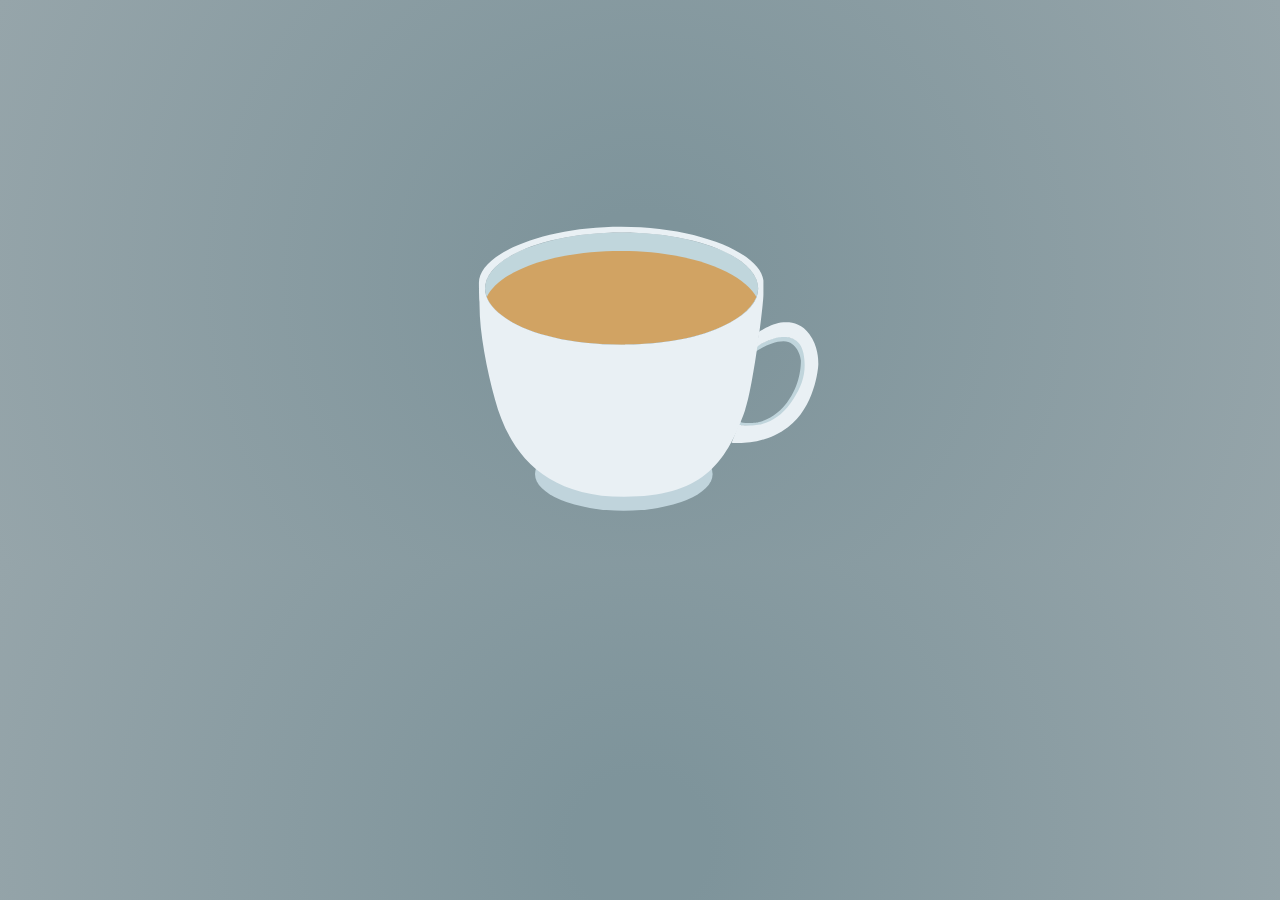
<file: project/reference/step2-cup.html>
<!DOCTYPE html>
<html lang="en">
<head>
	<meta charset="UTF-8">
	<title>Coffee Cup SVG Animation</title>
	<link rel="stylesheet" href="css/setup.css">
	<link rel="stylesheet" href="css/step2-cup.css">
</head>
<body>

	<main>
		<!-- CLEANED UP SVG-->
		<svg id="coffee-animation" viewBox="-81 0 762 832">
			<!-- PLATE -->
			<g class="plate" transform="translate(0.000000, 251.000000)">
				<ellipse class="plate-outer" fill="#E9F1F4" cx="277.539" cy="451.383" rx="263.633" ry="114"/>
				<path class="plate-inner" fill="#D6E1E9" d="M278.521,545.696c134.183,0,242.959-44.621,242.959-99.663
					s-108.776-99.662-242.959-99.662s-242.959,44.62-242.959,99.662S144.339,545.696,278.521,545.696z"/>
			</g>
			<!-- CUP -->
			<g class="cup-zoom">
				<!-- CUP-BASE -->
				<ellipse class="cup-base" fill="#C0D4DC" cx="275.895" cy="705.445" rx="132.164" ry="54.758">
				</ellipse>
				<!-- HANDLE -->
				<g class="handle" transform="translate(423.000000, 142.000000)">
					<path class="handle-shadow" fill="#C0D5DC" d="M50.347,373.387l-1.555,8.446c0,0,21.774-16.053,42.012-16.053
						s25.671,24.694,25.671,28.596s0.631,34.748-20.867,62.854S48.47,487.15,48.47,487.15s-19.053,1.673-21.715-1.108
						s-2.381,4.141-2.381,4.141l5.043,1.054l18.368,1.033l24.683-5.543c0,0,18.803-11.304,24.161-19.184s19.531-30.052,19.531-30.052
						l7.651-27.639l-1.044-27.02l-9.042-18.868l-26.606-6.944l-24.759,9.912L50.347,373.387z"/>
					<path class="handle-light" fill="#E9F0F4" d="M54.41,351.395c0,0,19.459-11.547,32.11-13.275s29.659-0.696,42.659,17.39
						s13.228,37.345,13.228,44.159s-5.423,64.428-45.29,94.166s-83.839,22.933-83.839,22.933l10.673-26.726
						c0,0,23.453,4.095,41.582-3.315c14.201-5.805,27.586-15.448,40.258-35.729s19.932-39.799,14.455-67.426
						s-31.205-24.383-37.986-23.322s-28.336,9.678-32.154,15.282C50.105,375.53,50.861,372.519,54.41,351.395z"/>
				</g>
				<!-- CUP-INNER -->
				<ellipse class="cup-inner" fill="#C0D6DC" cx="272.627" cy="429.428" rx="203.279" ry="83.502"/>
				<!-- CUP-COFFEE -->
				<path class="cup-coffee" fill="#D1A363" d="M272.376,512.93c112.268,0,184.157-32.608,200.926-70.734
					c-16.77-32.329-88.658-68.633-200.926-68.633S88.808,406.938,71.951,442.195C86.091,479.24,160.108,512.93,272.376,512.93z"/>
				<!-- CUP-TOP -->
				<path class="cup-top" fill="#E9F0F4" d="M272.09,337.383c-116.983,0-211.816,40.691-211.816,83.486c0,2.156,0.241,25.291,0.713,27.402
					c0.116,1.514,0.201,3.452,0.201,5.861c0,41.215,10.806,95.669,23.113,140.75c20.305,74.375,69.062,144.5,192.238,144.5
					c112.691,0,150.742-46.046,179.82-128.688c12.161-34.563,27.325-156.562,27.325-172.403v-21
					C478.575,376.158,385.795,337.383,272.09,337.383z M434.302,480.042c-34.008,19.058-87.309,32.188-156.352,32.859
					c-0.031,0-0.062,0.001-0.093,0.001c-1.154,0.011-2.318,0.015-3.48,0.019c-0.584,0.002-1.165,0.009-1.75,0.009
					c-0.039,0-0.078-0.001-0.117-0.001c-0.045,0-0.089,0.001-0.134,0.001c-83.244,0-145.448-18.524-177.817-43.202
					c-16.061-11.949-25.212-25.685-25.212-40.3c0-46.117,91.011-83.502,203.279-83.502c112.268,0,203.279,37.385,203.279,83.502
					C475.906,448.459,460.396,465.999,434.302,480.042z"/>
			</g>
			<!-- WORD-COFFEE -->
			<path id="snapCoffee" class="word-coffee" fill="#FFFFFF" fill-opacity="0.6" d="M215.899,426.227
				c2.96,4.05,10.368-9.298,10.368-9.298s6.005-17.489-1.537-18.017c-8.224-2.306-25.318,7.839-36.887,30.344
				c-14.138,34.618,11.635,39.192,21.772,37.129c7.553-2.648,9.467-2.582,9.467-2.582s4.197-15.851,22.089-27.8
				c19.046-7.315,17.148,8.685,17.148,8.685s7.78-0.944,16.016-13.288c8.058-12.356,10.228-22.585,10.228-22.585
				s5.7-17.12,15.271-15.053c2.577,3.391,0.424,11.069-3.089,15.904c-3.514,4.835-4.857,7.669-10.314,14.089
				c-5.523,6.416-12.211,28.925-12.211,28.925s20.219-16.228,23.544-23.825c3.282-7.601,6.993-21.413,6.993-21.413
				s7.154-17.589,12.24-19.325c5.066-1.737,7.79-0.192,7.717,2.912s3.322,11.896-19.329,36.99c-5.191,6.202-8.991,21.164-8.991,21.164
				l13.959-9.807c0,0,6.646-22.042,20.205-26.564c10.781,0.754,7.369,7.813,5.246,11.776c-2.139,3.963-12.223,10.31-12.223,10.31
				s-3.315,6.636,6.463,7.32c15.285-0.916,13.66-6.683,13.686-12.531c0.015-3.164,5.367-23.736,18.186-20.544
				c12.877,3.196-6.197,24.043-6.197,24.043s3.101,15.865,20.386,2.622c8.169-8.467,6.033-7.342,6.033-7.342
				s-9.257,24.59-29.274,18.536c-7.036-3.724-4.645-1.141-7.533-5.963c-3.752,4.357-16.496,14.709-25.395,12.845
				c-8.876-1.863-9.354-9.437-9.354-9.437s-4.242,0.319-13.908,10.863c-4.251,9.446-10.791,24.37-10.791,24.37
				s-5.426,13.598-12.743,3.651c-3.012-8.668,5.143-16.007,5.143-16.007l11.104-12.524l5.313-16.117
				c-13.313,15.558-20.555,15.052-29.512,36.608c-3.488,15.942-16.527,26.239-20.725,21.706c-4.164-4.53-5.937-15.277,18.958-33.874
				c4.619-7.978,8.043-21.288,8.043-21.288s-7.208,7.796-12.806,7.404c-0.794,9.386-26.189,44.202-37.214,19.066
				c-7.191,4.844-13.985,10.542-22.825,13.214c-14.313,4.288-30.297,1.933-35.309-15.602c-7.607-28.406,32.869-61.309,39.939-65.993
				c7.005-4.688,15.52-8.21,19.975-7.898c4.455,0.312,8.33,2.205,9.663,6.135c1.347,3.931,2.976,13.229-5.295,27.165
				c-8.457,13.923-16.794,10.378-17.517,10.327c-12.323-8.491,11.417-24.943,11.417-24.943S214.866,422.195,215.899,426.227
				L215.899,426.227z M305.516,420.736c-1.027-0.653,7.644-26.671,14.04-26.224S306.545,421.39,305.516,420.736L305.516,420.736z
				 M289.271,461.049c0.586,0.371-6.392,18.154-10.597,16.419C274.48,475.733,288.688,460.677,289.271,461.049L289.271,461.049z
				 M261.713,470.39c0.646,0.412-7.665,20.073-12.341,18.149C244.711,486.616,261.068,469.979,261.713,470.39L261.713,470.39z
				 M287.213,415.201c-0.625-0.399,5.026-16.281,8.991-16.004C300.17,399.475,287.838,415.6,287.213,415.201L287.213,415.201z
				 M237.8,461.381c3.693,1.718,8.344-1.866,15.105-12.658c-5.429-3.153-4.355-9.058-4.355-9.058S230.013,449.707,237.8,461.381
				L237.8,461.381z M323.781,429.206c-1.047-0.654,2.21-14.052,8.734-13.596C339.041,416.066,324.828,429.861,323.781,429.206
				L323.781,429.206z M353.74,428.818c-1.061-0.656-1.242-17.366,7.133-16.78S354.801,429.474,353.74,428.818L353.74,428.818z"/>
			
			<!-- HEART -->
			<!-- <path id="snapHeart" class="heart" d="M254.167,414.667
			c0,0,16.429-24.734,26-22.667c-5.667,1-3.333,22.333-2.667,21.333c4.5,5.501,29.834,10.167,25.5,21.501
			c-5.522,6.416-22.946,22.013-22.946,22.013s20.219-16.228,23.543-23.825c3.283-7.601-26.006-18.413-26.006-18.413
			s-3.511-21.539,1.575-23.275c5.067-1.737,25.667-8.333,35.333-3c6.334,3.333,29.318,23.238,6.666,48.333
			c-0.547,0.653,2.388,0.422-18.938,16.684l27.605-14.017c0,0,8.773-22.478,22.332-27c10.781,0.754,5.457,16.037,3.334,20
			c0.334,4.666-6.666,8.666-6.666,8.666l0,0c0,0,6.641-2.817,6.666-8.666c0.014-3.164,6.516-23.192,19.334-20
			c12.877,3.196,6.666,15.333,6.666,15.333l-10.334,10l10.334-10c0,0-2.529,11.163-17.666,20.333c-5.334,3.334-19.5,0.501-46,29
			c-26.834,30.834,12.666-18,12.332-22.333c5-13.666-5.666-8.667-5.666-8.667s-8.334,4.334-22.334,13
			c-9,7-16.333,17.334-16.333,17.334l-19,30.333c-2.166-3.166,4.19-27.207,4.19-27.207l6.644-14.292l22.868-22.316
			c-13.314,15.558-20.555,15.052-29.512,36.608c-5.689,18.375,1.977,38.375-11.523,18.54c-49.667-28,1.667-11,9.756-30.708
			c4.619-7.978,8.043-21.288,8.043-21.288s-4.715,31.414-24.215,31.914c-5.5,1-21.5,1.75-12.25,7.75
			c-11.5-4.167-34.327-15.172-43.167-12.5c-13.667,0-25.646-5.087-33-22.667c-7.607-28.406,6.931-49.315,14-54
			c26.333-18.333,53.66-7.756,57.833-6.167c7,2.667,20.333,12.737,21.667,16.667C259.513,410.931,262.437,400.731,254.167,414.667
			L254.167,414.667L254.167,414.667L254.167,414.667L254.167,414.667L254.167,414.667L254.167,414.667
			C254.167,414.667,253.5,414.75,254.167,414.667"/> -->


			<!-- STEAM -->
			<g class="steam-a-wrap">
				<path class="steamline-a" fill="none" stroke="#fff" d="M176.781,309.625
					c0,0-47.992-34.172-47.992-63.906s40.516-58.344,40.516-81.125s-23.562-31.383-23.562-56.602s23.391-45.648,23.391-68.43"/>
			</g>

			<g class="steam-b-wrap">
				<path class="steamline-b" fill="none" stroke="#fff" d="M279.781,288.625
					c0,0-47.992-34.172-47.992-63.906s40.516-58.344,40.516-81.125s-23.562-31.383-23.562-56.602s23.391-45.648,23.391-68.43"/>
			</g>

			<g class="steam-c-wrap">
				<path class="steamline-c" fill="none" stroke="#fff" d="M386.781,322.625
					c0,0-47.992-34.172-47.992-63.906s40.516-58.344,40.516-81.125s-23.562-31.383-23.562-56.602s23.391-45.648,23.391-68.43"/>
			</g>
		</svg>

	</main>

<!-- UNCOMMENT ME TO ACTIVATE SNAP.SVG -->
<!-- 
<script src="https://ajax.googleapis.com/ajax/libs/jquery/1.10.2/jquery.min.js"></script>
<script src="js/snap.svg-min.js"></script>
<script src="js/scripts.js"></script> 
-->

</body>
</html>
</file>
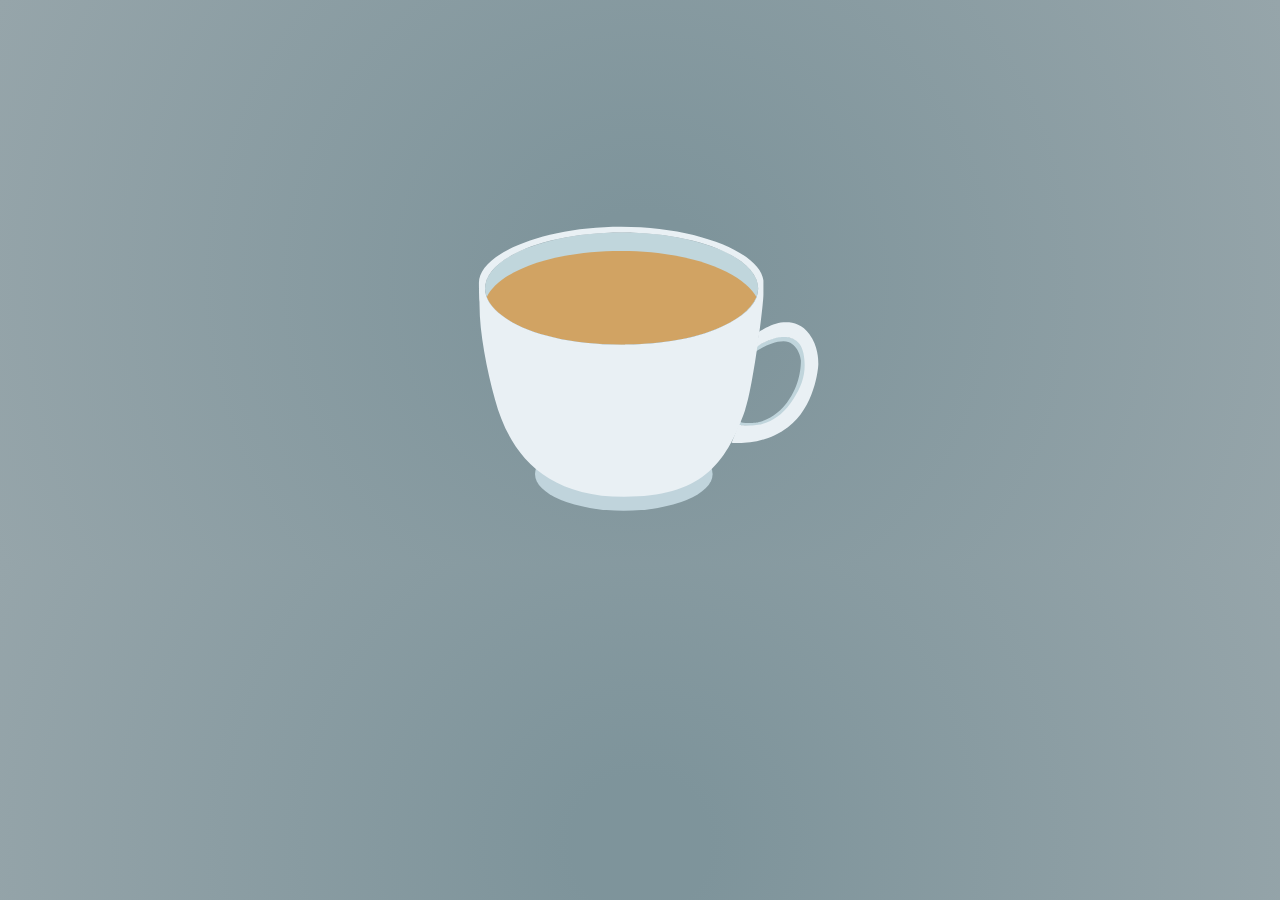
<file: project/reference/step3-coffee.html>
<!DOCTYPE html>
<html lang="en">
<head>
	<meta charset="UTF-8">
	<title>Coffee Cup SVG Animation</title>
	<link rel="stylesheet" href="css/setup.css">
	<link rel="stylesheet" href="css/step3-coffee.css">
</head>
<body>

	<main>
		<!-- CLEANED UP SVG-->
		<svg id="coffee-animation" viewBox="-81 0 762 832">
			<!-- PLATE -->
			<g class="plate" transform="translate(0.000000, 251.000000)">
				<ellipse class="plate-outer" fill="#E9F1F4" cx="277.539" cy="451.383" rx="263.633" ry="114"/>
				<path class="plate-inner" fill="#D6E1E9" d="M278.521,545.696c134.183,0,242.959-44.621,242.959-99.663
					s-108.776-99.662-242.959-99.662s-242.959,44.62-242.959,99.662S144.339,545.696,278.521,545.696z"/>
			</g>
			<!-- CUP -->
			<g class="cup-zoom">
				<!-- CUP-BASE -->
				<ellipse class="cup-base" fill="#C0D4DC" cx="275.895" cy="705.445" rx="132.164" ry="54.758">
				</ellipse>
				<!-- HANDLE -->
				<g class="handle" transform="translate(423.000000, 142.000000)">
					<path class="handle-shadow" fill="#C0D5DC" d="M50.347,373.387l-1.555,8.446c0,0,21.774-16.053,42.012-16.053
						s25.671,24.694,25.671,28.596s0.631,34.748-20.867,62.854S48.47,487.15,48.47,487.15s-19.053,1.673-21.715-1.108
						s-2.381,4.141-2.381,4.141l5.043,1.054l18.368,1.033l24.683-5.543c0,0,18.803-11.304,24.161-19.184s19.531-30.052,19.531-30.052
						l7.651-27.639l-1.044-27.02l-9.042-18.868l-26.606-6.944l-24.759,9.912L50.347,373.387z"/>
					<path class="handle-light" fill="#E9F0F4" d="M54.41,351.395c0,0,19.459-11.547,32.11-13.275s29.659-0.696,42.659,17.39
						s13.228,37.345,13.228,44.159s-5.423,64.428-45.29,94.166s-83.839,22.933-83.839,22.933l10.673-26.726
						c0,0,23.453,4.095,41.582-3.315c14.201-5.805,27.586-15.448,40.258-35.729s19.932-39.799,14.455-67.426
						s-31.205-24.383-37.986-23.322s-28.336,9.678-32.154,15.282C50.105,375.53,50.861,372.519,54.41,351.395z"/>
				</g>
				<!-- CUP-INNER -->
				<ellipse class="cup-inner" fill="#C0D6DC" cx="272.627" cy="429.428" rx="203.279" ry="83.502"/>
				<!-- CUP-COFFEE -->
				<path class="cup-coffee" fill="#D1A363" d="M272.376,512.93c112.268,0,184.157-32.608,200.926-70.734
					c-16.77-32.329-88.658-68.633-200.926-68.633S88.808,406.938,71.951,442.195C86.091,479.24,160.108,512.93,272.376,512.93z"/>
				<!-- CUP-TOP -->
				<path class="cup-top" fill="#E9F0F4" d="M272.09,337.383c-116.983,0-211.816,40.691-211.816,83.486c0,2.156,0.241,25.291,0.713,27.402
					c0.116,1.514,0.201,3.452,0.201,5.861c0,41.215,10.806,95.669,23.113,140.75c20.305,74.375,69.062,144.5,192.238,144.5
					c112.691,0,150.742-46.046,179.82-128.688c12.161-34.563,27.325-156.562,27.325-172.403v-21
					C478.575,376.158,385.795,337.383,272.09,337.383z M434.302,480.042c-34.008,19.058-87.309,32.188-156.352,32.859
					c-0.031,0-0.062,0.001-0.093,0.001c-1.154,0.011-2.318,0.015-3.48,0.019c-0.584,0.002-1.165,0.009-1.75,0.009
					c-0.039,0-0.078-0.001-0.117-0.001c-0.045,0-0.089,0.001-0.134,0.001c-83.244,0-145.448-18.524-177.817-43.202
					c-16.061-11.949-25.212-25.685-25.212-40.3c0-46.117,91.011-83.502,203.279-83.502c112.268,0,203.279,37.385,203.279,83.502
					C475.906,448.459,460.396,465.999,434.302,480.042z"/>
			</g>
			<!-- WORD-COFFEE -->
			<path id="snapCoffee" class="word-coffee" fill="#FFFFFF" fill-opacity="0.6" d="M215.899,426.227
				c2.96,4.05,10.368-9.298,10.368-9.298s6.005-17.489-1.537-18.017c-8.224-2.306-25.318,7.839-36.887,30.344
				c-14.138,34.618,11.635,39.192,21.772,37.129c7.553-2.648,9.467-2.582,9.467-2.582s4.197-15.851,22.089-27.8
				c19.046-7.315,17.148,8.685,17.148,8.685s7.78-0.944,16.016-13.288c8.058-12.356,10.228-22.585,10.228-22.585
				s5.7-17.12,15.271-15.053c2.577,3.391,0.424,11.069-3.089,15.904c-3.514,4.835-4.857,7.669-10.314,14.089
				c-5.523,6.416-12.211,28.925-12.211,28.925s20.219-16.228,23.544-23.825c3.282-7.601,6.993-21.413,6.993-21.413
				s7.154-17.589,12.24-19.325c5.066-1.737,7.79-0.192,7.717,2.912s3.322,11.896-19.329,36.99c-5.191,6.202-8.991,21.164-8.991,21.164
				l13.959-9.807c0,0,6.646-22.042,20.205-26.564c10.781,0.754,7.369,7.813,5.246,11.776c-2.139,3.963-12.223,10.31-12.223,10.31
				s-3.315,6.636,6.463,7.32c15.285-0.916,13.66-6.683,13.686-12.531c0.015-3.164,5.367-23.736,18.186-20.544
				c12.877,3.196-6.197,24.043-6.197,24.043s3.101,15.865,20.386,2.622c8.169-8.467,6.033-7.342,6.033-7.342
				s-9.257,24.59-29.274,18.536c-7.036-3.724-4.645-1.141-7.533-5.963c-3.752,4.357-16.496,14.709-25.395,12.845
				c-8.876-1.863-9.354-9.437-9.354-9.437s-4.242,0.319-13.908,10.863c-4.251,9.446-10.791,24.37-10.791,24.37
				s-5.426,13.598-12.743,3.651c-3.012-8.668,5.143-16.007,5.143-16.007l11.104-12.524l5.313-16.117
				c-13.313,15.558-20.555,15.052-29.512,36.608c-3.488,15.942-16.527,26.239-20.725,21.706c-4.164-4.53-5.937-15.277,18.958-33.874
				c4.619-7.978,8.043-21.288,8.043-21.288s-7.208,7.796-12.806,7.404c-0.794,9.386-26.189,44.202-37.214,19.066
				c-7.191,4.844-13.985,10.542-22.825,13.214c-14.313,4.288-30.297,1.933-35.309-15.602c-7.607-28.406,32.869-61.309,39.939-65.993
				c7.005-4.688,15.52-8.21,19.975-7.898c4.455,0.312,8.33,2.205,9.663,6.135c1.347,3.931,2.976,13.229-5.295,27.165
				c-8.457,13.923-16.794,10.378-17.517,10.327c-12.323-8.491,11.417-24.943,11.417-24.943S214.866,422.195,215.899,426.227
				L215.899,426.227z M305.516,420.736c-1.027-0.653,7.644-26.671,14.04-26.224S306.545,421.39,305.516,420.736L305.516,420.736z
				 M289.271,461.049c0.586,0.371-6.392,18.154-10.597,16.419C274.48,475.733,288.688,460.677,289.271,461.049L289.271,461.049z
				 M261.713,470.39c0.646,0.412-7.665,20.073-12.341,18.149C244.711,486.616,261.068,469.979,261.713,470.39L261.713,470.39z
				 M287.213,415.201c-0.625-0.399,5.026-16.281,8.991-16.004C300.17,399.475,287.838,415.6,287.213,415.201L287.213,415.201z
				 M237.8,461.381c3.693,1.718,8.344-1.866,15.105-12.658c-5.429-3.153-4.355-9.058-4.355-9.058S230.013,449.707,237.8,461.381
				L237.8,461.381z M323.781,429.206c-1.047-0.654,2.21-14.052,8.734-13.596C339.041,416.066,324.828,429.861,323.781,429.206
				L323.781,429.206z M353.74,428.818c-1.061-0.656-1.242-17.366,7.133-16.78S354.801,429.474,353.74,428.818L353.74,428.818z"/>
			
			<!-- HEART -->
			<!-- <path id="snapHeart" class="heart" d="M254.167,414.667
			c0,0,16.429-24.734,26-22.667c-5.667,1-3.333,22.333-2.667,21.333c4.5,5.501,29.834,10.167,25.5,21.501
			c-5.522,6.416-22.946,22.013-22.946,22.013s20.219-16.228,23.543-23.825c3.283-7.601-26.006-18.413-26.006-18.413
			s-3.511-21.539,1.575-23.275c5.067-1.737,25.667-8.333,35.333-3c6.334,3.333,29.318,23.238,6.666,48.333
			c-0.547,0.653,2.388,0.422-18.938,16.684l27.605-14.017c0,0,8.773-22.478,22.332-27c10.781,0.754,5.457,16.037,3.334,20
			c0.334,4.666-6.666,8.666-6.666,8.666l0,0c0,0,6.641-2.817,6.666-8.666c0.014-3.164,6.516-23.192,19.334-20
			c12.877,3.196,6.666,15.333,6.666,15.333l-10.334,10l10.334-10c0,0-2.529,11.163-17.666,20.333c-5.334,3.334-19.5,0.501-46,29
			c-26.834,30.834,12.666-18,12.332-22.333c5-13.666-5.666-8.667-5.666-8.667s-8.334,4.334-22.334,13
			c-9,7-16.333,17.334-16.333,17.334l-19,30.333c-2.166-3.166,4.19-27.207,4.19-27.207l6.644-14.292l22.868-22.316
			c-13.314,15.558-20.555,15.052-29.512,36.608c-5.689,18.375,1.977,38.375-11.523,18.54c-49.667-28,1.667-11,9.756-30.708
			c4.619-7.978,8.043-21.288,8.043-21.288s-4.715,31.414-24.215,31.914c-5.5,1-21.5,1.75-12.25,7.75
			c-11.5-4.167-34.327-15.172-43.167-12.5c-13.667,0-25.646-5.087-33-22.667c-7.607-28.406,6.931-49.315,14-54
			c26.333-18.333,53.66-7.756,57.833-6.167c7,2.667,20.333,12.737,21.667,16.667C259.513,410.931,262.437,400.731,254.167,414.667
			L254.167,414.667L254.167,414.667L254.167,414.667L254.167,414.667L254.167,414.667L254.167,414.667
			C254.167,414.667,253.5,414.75,254.167,414.667"/> -->


			<!-- STEAM -->
			<g class="steam-a-wrap">
				<path class="steamline-a" fill="none" stroke="#fff" d="M176.781,309.625
					c0,0-47.992-34.172-47.992-63.906s40.516-58.344,40.516-81.125s-23.562-31.383-23.562-56.602s23.391-45.648,23.391-68.43"/>
			</g>

			<g class="steam-b-wrap">
				<path class="steamline-b" fill="none" stroke="#fff" d="M279.781,288.625
					c0,0-47.992-34.172-47.992-63.906s40.516-58.344,40.516-81.125s-23.562-31.383-23.562-56.602s23.391-45.648,23.391-68.43"/>
			</g>

			<g class="steam-c-wrap">
				<path class="steamline-c" fill="none" stroke="#fff" d="M386.781,322.625
					c0,0-47.992-34.172-47.992-63.906s40.516-58.344,40.516-81.125s-23.562-31.383-23.562-56.602s23.391-45.648,23.391-68.43"/>
			</g>
		</svg>

	</main>

<!-- UNCOMMENT ME TO ACTIVATE SNAP.SVG -->
<!-- 
<script src="https://ajax.googleapis.com/ajax/libs/jquery/1.10.2/jquery.min.js"></script>
<script src="js/snap.svg-min.js"></script>
<script src="js/scripts.js"></script> 
-->

</body>
</html>
</file>
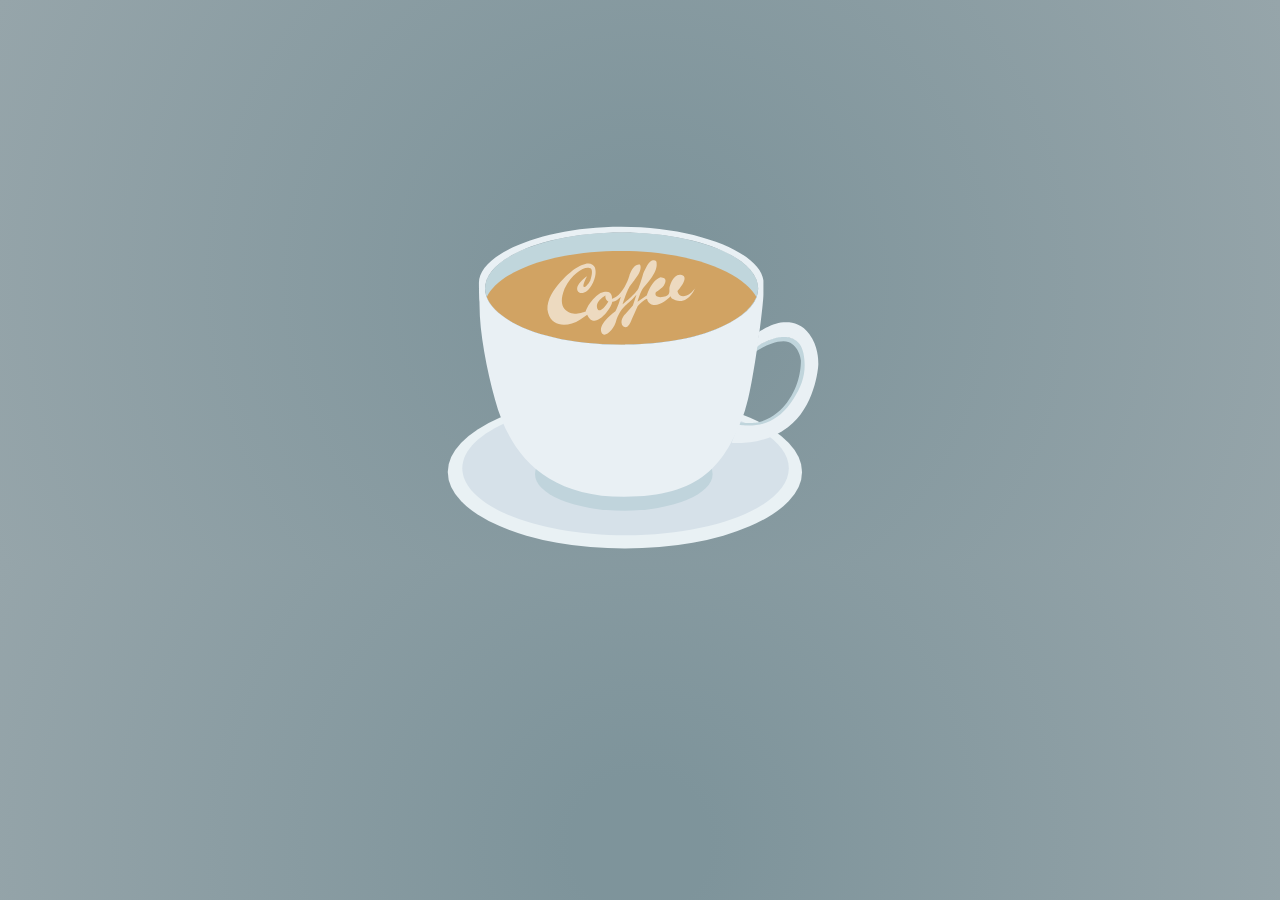
<file: project/reference/step4-coffee-word.html>
<!DOCTYPE html>
<html lang="en">
<head>
	<meta charset="UTF-8">
	<title>Coffee Cup SVG Animation</title>
	<link rel="stylesheet" href="css/setup.css">
	<link rel="stylesheet" href="css/step4-coffee-word.css">
</head>
<body>

	<main>
		<!-- CLEANED UP SVG-->
		<svg id="coffee-animation" viewBox="-81 0 762 832">
			<!-- PLATE -->
			<g class="plate" transform="translate(0.000000, 251.000000)">
				<ellipse class="plate-outer" fill="#E9F1F4" cx="277.539" cy="451.383" rx="263.633" ry="114"/>
				<path class="plate-inner" fill="#D6E1E9" d="M278.521,545.696c134.183,0,242.959-44.621,242.959-99.663
					s-108.776-99.662-242.959-99.662s-242.959,44.62-242.959,99.662S144.339,545.696,278.521,545.696z"/>
			</g>
			<!-- CUP -->
			<g class="cup-zoom">
				<!-- CUP-BASE -->
				<ellipse class="cup-base" fill="#C0D4DC" cx="275.895" cy="705.445" rx="132.164" ry="54.758">
				</ellipse>
				<!-- HANDLE -->
				<g class="handle" transform="translate(423.000000, 142.000000)">
					<path class="handle-shadow" fill="#C0D5DC" d="M50.347,373.387l-1.555,8.446c0,0,21.774-16.053,42.012-16.053
						s25.671,24.694,25.671,28.596s0.631,34.748-20.867,62.854S48.47,487.15,48.47,487.15s-19.053,1.673-21.715-1.108
						s-2.381,4.141-2.381,4.141l5.043,1.054l18.368,1.033l24.683-5.543c0,0,18.803-11.304,24.161-19.184s19.531-30.052,19.531-30.052
						l7.651-27.639l-1.044-27.02l-9.042-18.868l-26.606-6.944l-24.759,9.912L50.347,373.387z"/>
					<path class="handle-light" fill="#E9F0F4" d="M54.41,351.395c0,0,19.459-11.547,32.11-13.275s29.659-0.696,42.659,17.39
						s13.228,37.345,13.228,44.159s-5.423,64.428-45.29,94.166s-83.839,22.933-83.839,22.933l10.673-26.726
						c0,0,23.453,4.095,41.582-3.315c14.201-5.805,27.586-15.448,40.258-35.729s19.932-39.799,14.455-67.426
						s-31.205-24.383-37.986-23.322s-28.336,9.678-32.154,15.282C50.105,375.53,50.861,372.519,54.41,351.395z"/>
				</g>
				<!-- CUP-INNER -->
				<ellipse class="cup-inner" fill="#C0D6DC" cx="272.627" cy="429.428" rx="203.279" ry="83.502"/>
				<!-- CUP-COFFEE -->
				<path class="cup-coffee" fill="#D1A363" d="M272.376,512.93c112.268,0,184.157-32.608,200.926-70.734
					c-16.77-32.329-88.658-68.633-200.926-68.633S88.808,406.938,71.951,442.195C86.091,479.24,160.108,512.93,272.376,512.93z"/>
				<!-- CUP-TOP -->
				<path class="cup-top" fill="#E9F0F4" d="M272.09,337.383c-116.983,0-211.816,40.691-211.816,83.486c0,2.156,0.241,25.291,0.713,27.402
					c0.116,1.514,0.201,3.452,0.201,5.861c0,41.215,10.806,95.669,23.113,140.75c20.305,74.375,69.062,144.5,192.238,144.5
					c112.691,0,150.742-46.046,179.82-128.688c12.161-34.563,27.325-156.562,27.325-172.403v-21
					C478.575,376.158,385.795,337.383,272.09,337.383z M434.302,480.042c-34.008,19.058-87.309,32.188-156.352,32.859
					c-0.031,0-0.062,0.001-0.093,0.001c-1.154,0.011-2.318,0.015-3.48,0.019c-0.584,0.002-1.165,0.009-1.75,0.009
					c-0.039,0-0.078-0.001-0.117-0.001c-0.045,0-0.089,0.001-0.134,0.001c-83.244,0-145.448-18.524-177.817-43.202
					c-16.061-11.949-25.212-25.685-25.212-40.3c0-46.117,91.011-83.502,203.279-83.502c112.268,0,203.279,37.385,203.279,83.502
					C475.906,448.459,460.396,465.999,434.302,480.042z"/>
			</g>
			<!-- WORD-COFFEE -->
			<path id="snapCoffee" class="word-coffee" fill="#FFFFFF" fill-opacity="0.6" d="M215.899,426.227
				c2.96,4.05,10.368-9.298,10.368-9.298s6.005-17.489-1.537-18.017c-8.224-2.306-25.318,7.839-36.887,30.344
				c-14.138,34.618,11.635,39.192,21.772,37.129c7.553-2.648,9.467-2.582,9.467-2.582s4.197-15.851,22.089-27.8
				c19.046-7.315,17.148,8.685,17.148,8.685s7.78-0.944,16.016-13.288c8.058-12.356,10.228-22.585,10.228-22.585
				s5.7-17.12,15.271-15.053c2.577,3.391,0.424,11.069-3.089,15.904c-3.514,4.835-4.857,7.669-10.314,14.089
				c-5.523,6.416-12.211,28.925-12.211,28.925s20.219-16.228,23.544-23.825c3.282-7.601,6.993-21.413,6.993-21.413
				s7.154-17.589,12.24-19.325c5.066-1.737,7.79-0.192,7.717,2.912s3.322,11.896-19.329,36.99c-5.191,6.202-8.991,21.164-8.991,21.164
				l13.959-9.807c0,0,6.646-22.042,20.205-26.564c10.781,0.754,7.369,7.813,5.246,11.776c-2.139,3.963-12.223,10.31-12.223,10.31
				s-3.315,6.636,6.463,7.32c15.285-0.916,13.66-6.683,13.686-12.531c0.015-3.164,5.367-23.736,18.186-20.544
				c12.877,3.196-6.197,24.043-6.197,24.043s3.101,15.865,20.386,2.622c8.169-8.467,6.033-7.342,6.033-7.342
				s-9.257,24.59-29.274,18.536c-7.036-3.724-4.645-1.141-7.533-5.963c-3.752,4.357-16.496,14.709-25.395,12.845
				c-8.876-1.863-9.354-9.437-9.354-9.437s-4.242,0.319-13.908,10.863c-4.251,9.446-10.791,24.37-10.791,24.37
				s-5.426,13.598-12.743,3.651c-3.012-8.668,5.143-16.007,5.143-16.007l11.104-12.524l5.313-16.117
				c-13.313,15.558-20.555,15.052-29.512,36.608c-3.488,15.942-16.527,26.239-20.725,21.706c-4.164-4.53-5.937-15.277,18.958-33.874
				c4.619-7.978,8.043-21.288,8.043-21.288s-7.208,7.796-12.806,7.404c-0.794,9.386-26.189,44.202-37.214,19.066
				c-7.191,4.844-13.985,10.542-22.825,13.214c-14.313,4.288-30.297,1.933-35.309-15.602c-7.607-28.406,32.869-61.309,39.939-65.993
				c7.005-4.688,15.52-8.21,19.975-7.898c4.455,0.312,8.33,2.205,9.663,6.135c1.347,3.931,2.976,13.229-5.295,27.165
				c-8.457,13.923-16.794,10.378-17.517,10.327c-12.323-8.491,11.417-24.943,11.417-24.943S214.866,422.195,215.899,426.227
				L215.899,426.227z M305.516,420.736c-1.027-0.653,7.644-26.671,14.04-26.224S306.545,421.39,305.516,420.736L305.516,420.736z
				 M289.271,461.049c0.586,0.371-6.392,18.154-10.597,16.419C274.48,475.733,288.688,460.677,289.271,461.049L289.271,461.049z
				 M261.713,470.39c0.646,0.412-7.665,20.073-12.341,18.149C244.711,486.616,261.068,469.979,261.713,470.39L261.713,470.39z
				 M287.213,415.201c-0.625-0.399,5.026-16.281,8.991-16.004C300.17,399.475,287.838,415.6,287.213,415.201L287.213,415.201z
				 M237.8,461.381c3.693,1.718,8.344-1.866,15.105-12.658c-5.429-3.153-4.355-9.058-4.355-9.058S230.013,449.707,237.8,461.381
				L237.8,461.381z M323.781,429.206c-1.047-0.654,2.21-14.052,8.734-13.596C339.041,416.066,324.828,429.861,323.781,429.206
				L323.781,429.206z M353.74,428.818c-1.061-0.656-1.242-17.366,7.133-16.78S354.801,429.474,353.74,428.818L353.74,428.818z"/>
			
			<!-- HEART -->
			<!-- <path id="snapHeart" class="heart" d="M254.167,414.667
			c0,0,16.429-24.734,26-22.667c-5.667,1-3.333,22.333-2.667,21.333c4.5,5.501,29.834,10.167,25.5,21.501
			c-5.522,6.416-22.946,22.013-22.946,22.013s20.219-16.228,23.543-23.825c3.283-7.601-26.006-18.413-26.006-18.413
			s-3.511-21.539,1.575-23.275c5.067-1.737,25.667-8.333,35.333-3c6.334,3.333,29.318,23.238,6.666,48.333
			c-0.547,0.653,2.388,0.422-18.938,16.684l27.605-14.017c0,0,8.773-22.478,22.332-27c10.781,0.754,5.457,16.037,3.334,20
			c0.334,4.666-6.666,8.666-6.666,8.666l0,0c0,0,6.641-2.817,6.666-8.666c0.014-3.164,6.516-23.192,19.334-20
			c12.877,3.196,6.666,15.333,6.666,15.333l-10.334,10l10.334-10c0,0-2.529,11.163-17.666,20.333c-5.334,3.334-19.5,0.501-46,29
			c-26.834,30.834,12.666-18,12.332-22.333c5-13.666-5.666-8.667-5.666-8.667s-8.334,4.334-22.334,13
			c-9,7-16.333,17.334-16.333,17.334l-19,30.333c-2.166-3.166,4.19-27.207,4.19-27.207l6.644-14.292l22.868-22.316
			c-13.314,15.558-20.555,15.052-29.512,36.608c-5.689,18.375,1.977,38.375-11.523,18.54c-49.667-28,1.667-11,9.756-30.708
			c4.619-7.978,8.043-21.288,8.043-21.288s-4.715,31.414-24.215,31.914c-5.5,1-21.5,1.75-12.25,7.75
			c-11.5-4.167-34.327-15.172-43.167-12.5c-13.667,0-25.646-5.087-33-22.667c-7.607-28.406,6.931-49.315,14-54
			c26.333-18.333,53.66-7.756,57.833-6.167c7,2.667,20.333,12.737,21.667,16.667C259.513,410.931,262.437,400.731,254.167,414.667
			L254.167,414.667L254.167,414.667L254.167,414.667L254.167,414.667L254.167,414.667L254.167,414.667
			C254.167,414.667,253.5,414.75,254.167,414.667"/> -->


			<!-- STEAM -->
			<g class="steam-a-wrap">
				<path class="steamline-a" fill="none" stroke="#fff" d="M176.781,309.625
					c0,0-47.992-34.172-47.992-63.906s40.516-58.344,40.516-81.125s-23.562-31.383-23.562-56.602s23.391-45.648,23.391-68.43"/>
			</g>

			<g class="steam-b-wrap">
				<path class="steamline-b" fill="none" stroke="#fff" d="M279.781,288.625
					c0,0-47.992-34.172-47.992-63.906s40.516-58.344,40.516-81.125s-23.562-31.383-23.562-56.602s23.391-45.648,23.391-68.43"/>
			</g>

			<g class="steam-c-wrap">
				<path class="steamline-c" fill="none" stroke="#fff" d="M386.781,322.625
					c0,0-47.992-34.172-47.992-63.906s40.516-58.344,40.516-81.125s-23.562-31.383-23.562-56.602s23.391-45.648,23.391-68.43"/>
			</g>
		</svg>

	</main>

<!-- UNCOMMENT ME TO ACTIVATE SNAP.SVG -->
<!-- 
<script src="https://ajax.googleapis.com/ajax/libs/jquery/1.10.2/jquery.min.js"></script>
<script src="js/snap.svg-min.js"></script>
<script src="js/scripts.js"></script> 
-->

</body>
</html>
</file>
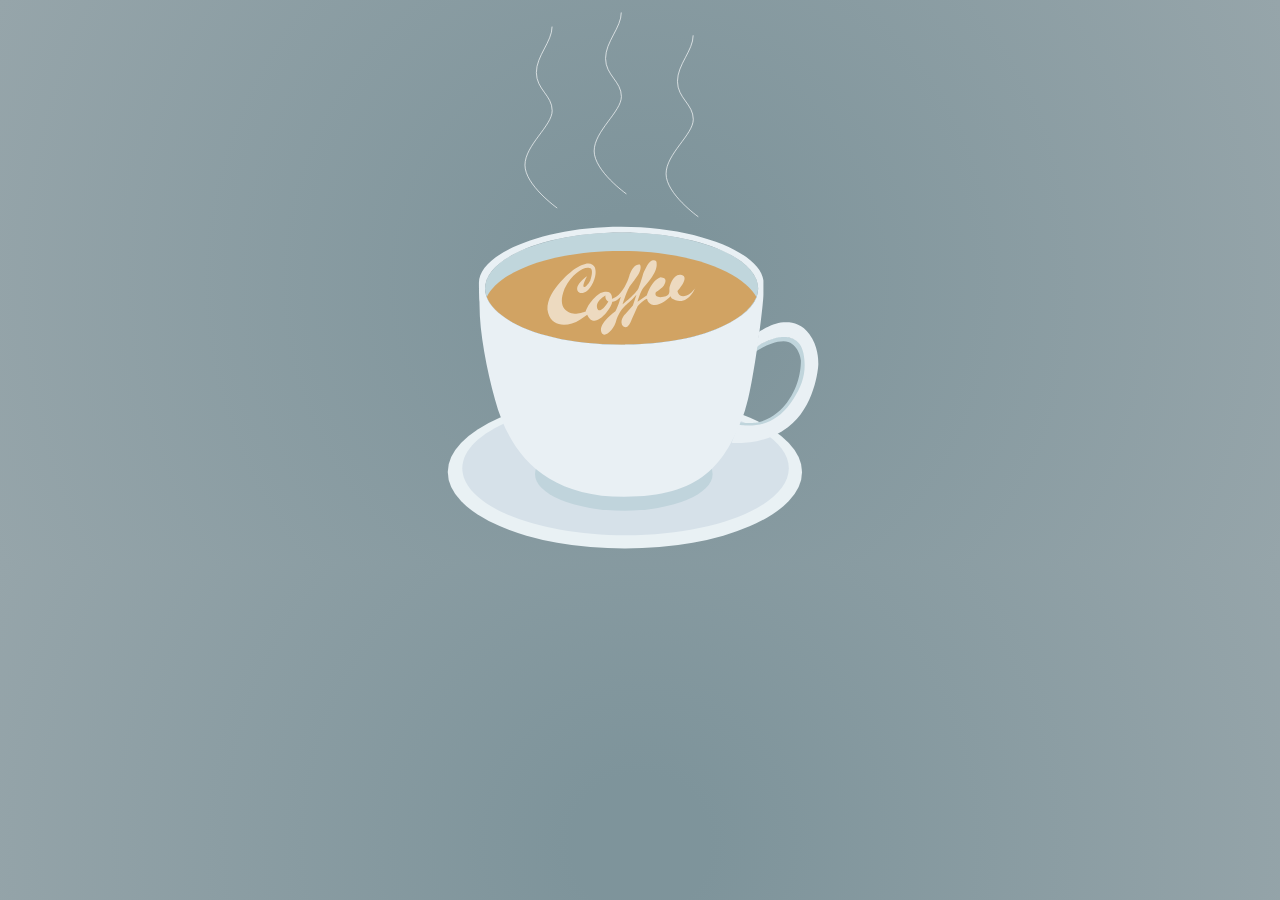
<file: project/reference/step5-steamlines.html>
<!DOCTYPE html>
<html lang="en">
<head>
	<meta charset="UTF-8">
	<title>Coffee Cup SVG Animation</title>
	<link rel="stylesheet" href="css/setup.css">
	<link rel="stylesheet" href="css/step5-steamlines.css">
</head>
<body>

	<main>
		<!-- CLEANED UP SVG-->
		<svg id="coffee-animation" viewBox="-81 0 762 832">
			<!-- PLATE -->
			<g class="plate" transform="translate(0.000000, 251.000000)">
				<ellipse class="plate-outer" fill="#E9F1F4" cx="277.539" cy="451.383" rx="263.633" ry="114"/>
				<path class="plate-inner" fill="#D6E1E9" d="M278.521,545.696c134.183,0,242.959-44.621,242.959-99.663
					s-108.776-99.662-242.959-99.662s-242.959,44.62-242.959,99.662S144.339,545.696,278.521,545.696z"/>
			</g>
			<!-- CUP -->
			<g class="cup-zoom">
				<!-- CUP-BASE -->
				<ellipse class="cup-base" fill="#C0D4DC" cx="275.895" cy="705.445" rx="132.164" ry="54.758">
				</ellipse>
				<!-- HANDLE -->
				<g class="handle" transform="translate(423.000000, 142.000000)">
					<path class="handle-shadow" fill="#C0D5DC" d="M50.347,373.387l-1.555,8.446c0,0,21.774-16.053,42.012-16.053
						s25.671,24.694,25.671,28.596s0.631,34.748-20.867,62.854S48.47,487.15,48.47,487.15s-19.053,1.673-21.715-1.108
						s-2.381,4.141-2.381,4.141l5.043,1.054l18.368,1.033l24.683-5.543c0,0,18.803-11.304,24.161-19.184s19.531-30.052,19.531-30.052
						l7.651-27.639l-1.044-27.02l-9.042-18.868l-26.606-6.944l-24.759,9.912L50.347,373.387z"/>
					<path class="handle-light" fill="#E9F0F4" d="M54.41,351.395c0,0,19.459-11.547,32.11-13.275s29.659-0.696,42.659,17.39
						s13.228,37.345,13.228,44.159s-5.423,64.428-45.29,94.166s-83.839,22.933-83.839,22.933l10.673-26.726
						c0,0,23.453,4.095,41.582-3.315c14.201-5.805,27.586-15.448,40.258-35.729s19.932-39.799,14.455-67.426
						s-31.205-24.383-37.986-23.322s-28.336,9.678-32.154,15.282C50.105,375.53,50.861,372.519,54.41,351.395z"/>
				</g>
				<!-- CUP-INNER -->
				<ellipse class="cup-inner" fill="#C0D6DC" cx="272.627" cy="429.428" rx="203.279" ry="83.502"/>
				<!-- CUP-COFFEE -->
				<path class="cup-coffee" fill="#D1A363" d="M272.376,512.93c112.268,0,184.157-32.608,200.926-70.734
					c-16.77-32.329-88.658-68.633-200.926-68.633S88.808,406.938,71.951,442.195C86.091,479.24,160.108,512.93,272.376,512.93z"/>
				<!-- CUP-TOP -->
				<path class="cup-top" fill="#E9F0F4" d="M272.09,337.383c-116.983,0-211.816,40.691-211.816,83.486c0,2.156,0.241,25.291,0.713,27.402
					c0.116,1.514,0.201,3.452,0.201,5.861c0,41.215,10.806,95.669,23.113,140.75c20.305,74.375,69.062,144.5,192.238,144.5
					c112.691,0,150.742-46.046,179.82-128.688c12.161-34.563,27.325-156.562,27.325-172.403v-21
					C478.575,376.158,385.795,337.383,272.09,337.383z M434.302,480.042c-34.008,19.058-87.309,32.188-156.352,32.859
					c-0.031,0-0.062,0.001-0.093,0.001c-1.154,0.011-2.318,0.015-3.48,0.019c-0.584,0.002-1.165,0.009-1.75,0.009
					c-0.039,0-0.078-0.001-0.117-0.001c-0.045,0-0.089,0.001-0.134,0.001c-83.244,0-145.448-18.524-177.817-43.202
					c-16.061-11.949-25.212-25.685-25.212-40.3c0-46.117,91.011-83.502,203.279-83.502c112.268,0,203.279,37.385,203.279,83.502
					C475.906,448.459,460.396,465.999,434.302,480.042z"/>
			</g>
			<!-- WORD-COFFEE -->
			<path id="snapCoffee" class="word-coffee" fill="#FFFFFF" fill-opacity="0.6" d="M215.899,426.227
				c2.96,4.05,10.368-9.298,10.368-9.298s6.005-17.489-1.537-18.017c-8.224-2.306-25.318,7.839-36.887,30.344
				c-14.138,34.618,11.635,39.192,21.772,37.129c7.553-2.648,9.467-2.582,9.467-2.582s4.197-15.851,22.089-27.8
				c19.046-7.315,17.148,8.685,17.148,8.685s7.78-0.944,16.016-13.288c8.058-12.356,10.228-22.585,10.228-22.585
				s5.7-17.12,15.271-15.053c2.577,3.391,0.424,11.069-3.089,15.904c-3.514,4.835-4.857,7.669-10.314,14.089
				c-5.523,6.416-12.211,28.925-12.211,28.925s20.219-16.228,23.544-23.825c3.282-7.601,6.993-21.413,6.993-21.413
				s7.154-17.589,12.24-19.325c5.066-1.737,7.79-0.192,7.717,2.912s3.322,11.896-19.329,36.99c-5.191,6.202-8.991,21.164-8.991,21.164
				l13.959-9.807c0,0,6.646-22.042,20.205-26.564c10.781,0.754,7.369,7.813,5.246,11.776c-2.139,3.963-12.223,10.31-12.223,10.31
				s-3.315,6.636,6.463,7.32c15.285-0.916,13.66-6.683,13.686-12.531c0.015-3.164,5.367-23.736,18.186-20.544
				c12.877,3.196-6.197,24.043-6.197,24.043s3.101,15.865,20.386,2.622c8.169-8.467,6.033-7.342,6.033-7.342
				s-9.257,24.59-29.274,18.536c-7.036-3.724-4.645-1.141-7.533-5.963c-3.752,4.357-16.496,14.709-25.395,12.845
				c-8.876-1.863-9.354-9.437-9.354-9.437s-4.242,0.319-13.908,10.863c-4.251,9.446-10.791,24.37-10.791,24.37
				s-5.426,13.598-12.743,3.651c-3.012-8.668,5.143-16.007,5.143-16.007l11.104-12.524l5.313-16.117
				c-13.313,15.558-20.555,15.052-29.512,36.608c-3.488,15.942-16.527,26.239-20.725,21.706c-4.164-4.53-5.937-15.277,18.958-33.874
				c4.619-7.978,8.043-21.288,8.043-21.288s-7.208,7.796-12.806,7.404c-0.794,9.386-26.189,44.202-37.214,19.066
				c-7.191,4.844-13.985,10.542-22.825,13.214c-14.313,4.288-30.297,1.933-35.309-15.602c-7.607-28.406,32.869-61.309,39.939-65.993
				c7.005-4.688,15.52-8.21,19.975-7.898c4.455,0.312,8.33,2.205,9.663,6.135c1.347,3.931,2.976,13.229-5.295,27.165
				c-8.457,13.923-16.794,10.378-17.517,10.327c-12.323-8.491,11.417-24.943,11.417-24.943S214.866,422.195,215.899,426.227
				L215.899,426.227z M305.516,420.736c-1.027-0.653,7.644-26.671,14.04-26.224S306.545,421.39,305.516,420.736L305.516,420.736z
				 M289.271,461.049c0.586,0.371-6.392,18.154-10.597,16.419C274.48,475.733,288.688,460.677,289.271,461.049L289.271,461.049z
				 M261.713,470.39c0.646,0.412-7.665,20.073-12.341,18.149C244.711,486.616,261.068,469.979,261.713,470.39L261.713,470.39z
				 M287.213,415.201c-0.625-0.399,5.026-16.281,8.991-16.004C300.17,399.475,287.838,415.6,287.213,415.201L287.213,415.201z
				 M237.8,461.381c3.693,1.718,8.344-1.866,15.105-12.658c-5.429-3.153-4.355-9.058-4.355-9.058S230.013,449.707,237.8,461.381
				L237.8,461.381z M323.781,429.206c-1.047-0.654,2.21-14.052,8.734-13.596C339.041,416.066,324.828,429.861,323.781,429.206
				L323.781,429.206z M353.74,428.818c-1.061-0.656-1.242-17.366,7.133-16.78S354.801,429.474,353.74,428.818L353.74,428.818z"/>
			
			<!-- HEART -->
			<!-- <path id="snapHeart" class="heart" d="M254.167,414.667
			c0,0,16.429-24.734,26-22.667c-5.667,1-3.333,22.333-2.667,21.333c4.5,5.501,29.834,10.167,25.5,21.501
			c-5.522,6.416-22.946,22.013-22.946,22.013s20.219-16.228,23.543-23.825c3.283-7.601-26.006-18.413-26.006-18.413
			s-3.511-21.539,1.575-23.275c5.067-1.737,25.667-8.333,35.333-3c6.334,3.333,29.318,23.238,6.666,48.333
			c-0.547,0.653,2.388,0.422-18.938,16.684l27.605-14.017c0,0,8.773-22.478,22.332-27c10.781,0.754,5.457,16.037,3.334,20
			c0.334,4.666-6.666,8.666-6.666,8.666l0,0c0,0,6.641-2.817,6.666-8.666c0.014-3.164,6.516-23.192,19.334-20
			c12.877,3.196,6.666,15.333,6.666,15.333l-10.334,10l10.334-10c0,0-2.529,11.163-17.666,20.333c-5.334,3.334-19.5,0.501-46,29
			c-26.834,30.834,12.666-18,12.332-22.333c5-13.666-5.666-8.667-5.666-8.667s-8.334,4.334-22.334,13
			c-9,7-16.333,17.334-16.333,17.334l-19,30.333c-2.166-3.166,4.19-27.207,4.19-27.207l6.644-14.292l22.868-22.316
			c-13.314,15.558-20.555,15.052-29.512,36.608c-5.689,18.375,1.977,38.375-11.523,18.54c-49.667-28,1.667-11,9.756-30.708
			c4.619-7.978,8.043-21.288,8.043-21.288s-4.715,31.414-24.215,31.914c-5.5,1-21.5,1.75-12.25,7.75
			c-11.5-4.167-34.327-15.172-43.167-12.5c-13.667,0-25.646-5.087-33-22.667c-7.607-28.406,6.931-49.315,14-54
			c26.333-18.333,53.66-7.756,57.833-6.167c7,2.667,20.333,12.737,21.667,16.667C259.513,410.931,262.437,400.731,254.167,414.667
			L254.167,414.667L254.167,414.667L254.167,414.667L254.167,414.667L254.167,414.667L254.167,414.667
			C254.167,414.667,253.5,414.75,254.167,414.667"/> -->


			<!-- STEAM -->
			<g class="steam-a-wrap">
				<path class="steamline-a" fill="none" stroke="#fff" d="M176.781,309.625
					c0,0-47.992-34.172-47.992-63.906s40.516-58.344,40.516-81.125s-23.562-31.383-23.562-56.602s23.391-45.648,23.391-68.43"/>
			</g>

			<g class="steam-b-wrap">
				<path class="steamline-b" fill="none" stroke="#fff" d="M279.781,288.625
					c0,0-47.992-34.172-47.992-63.906s40.516-58.344,40.516-81.125s-23.562-31.383-23.562-56.602s23.391-45.648,23.391-68.43"/>
			</g>

			<g class="steam-c-wrap">
				<path class="steamline-c" fill="none" stroke="#fff" d="M386.781,322.625
					c0,0-47.992-34.172-47.992-63.906s40.516-58.344,40.516-81.125s-23.562-31.383-23.562-56.602s23.391-45.648,23.391-68.43"/>
			</g>
		</svg>

	</main>

<!-- UNCOMMENT ME TO ACTIVATE SNAP.SVG -->
<!-- 
<script src="https://ajax.googleapis.com/ajax/libs/jquery/1.10.2/jquery.min.js"></script>
<script src="js/snap.svg-min.js"></script>
<script src="js/scripts.js"></script> 
-->

</body>
</html>
</file>
<file: project/css/setup.css>
article,aside,details,figcaption,figure,footer,header,hgroup,nav,section,summary{display:block;}audio,canvas,video{display:inline-block;}audio:not([controls]){display:none;height:0;}[hidden]{display:none;}html{font-family:sans-serif;-webkit-text-size-adjust:100%;-ms-text-size-adjust:100%;}a:focus{outline:thin dotted;}a:active,a:hover{outline:0;}h1{font-size:2em;}abbr[title]{border-bottom:1px dotted;}b,strong{font-weight:700;}dfn{font-style:italic;}mark{background:#ff0;color:#000;}code,kbd,pre,samp{font-family:monospace, serif;font-size:1em;}pre{white-space:pre-wrap;word-wrap:break-word;}q{quotes:\201C \201D \2018 \2019;}small{font-size:80%;}sub,sup{font-size:75%;line-height:0;position:relative;vertical-align:baseline;}sup{top:-.5em;}sub{bottom:-.25em;}img{border:0;}svg:not(:root){overflow:hidden;}fieldset{border:1px solid silver;margin:0 2px;padding:.35em .625em .75em;}button,input,select,textarea{font-family:inherit;font-size:100%;margin:0;}button,input{line-height:normal;}button,html input[type=button],/* 1 */
input[type=reset],input[type=submit]{-webkit-appearance:button;cursor:pointer;}button[disabled],input[disabled]{cursor:default;}input[type=checkbox],input[type=radio]{box-sizing:border-box;padding:0;}input[type=search]{-webkit-appearance:textfield;-moz-box-sizing:content-box;-webkit-box-sizing:content-box;box-sizing:content-box;}input[type=search]::-webkit-search-cancel-button,input[type=search]::-webkit-search-decoration{-webkit-appearance:none;}textarea{overflow:auto;vertical-align:top;}table{border-collapse:collapse;border-spacing:0;}body,figure{margin:0;}legend,button::-moz-focus-inner,input::-moz-focus-inner{border:0;padding:0;}
.clearfix:after {visibility: hidden; display: block; font-size: 0; content: " "; clear: both; height: 0; }
* { -moz-box-sizing: border-box; -webkit-box-sizing: border-box; box-sizing: border-box; }
body {background: radial-gradient(circle, #7E949B 10%, #96A5AA); background-size: cover; }
main {text-align: center; }

svg {
	width: 40%; 
}
</file>
<file: project/css/style.css>
article,aside,details,figcaption,figure,footer,header,hgroup,nav,section,summary{display:block;}audio,canvas,video{display:inline-block;}audio:not([controls]){display:none;height:0;}[hidden]{display:none;}html{font-family:sans-serif;-webkit-text-size-adjust:100%;-ms-text-size-adjust:100%;}a:focus{outline:thin dotted;}a:active,a:hover{outline:0;}h1{font-size:2em;}abbr[title]{border-bottom:1px dotted;}b,strong{font-weight:700;}dfn{font-style:italic;}mark{background:#ff0;color:#000;}code,kbd,pre,samp{font-family:monospace, serif;font-size:1em;}pre{white-space:pre-wrap;word-wrap:break-word;}q{quotes:\201C \201D \2018 \2019;}small{font-size:80%;}sub,sup{font-size:75%;line-height:0;position:relative;vertical-align:baseline;}sup{top:-.5em;}sub{bottom:-.25em;}img{border:0;}svg:not(:root){overflow:hidden;}fieldset{border:1px solid silver;margin:0 2px;padding:.35em .625em .75em;}button,input,select,textarea{font-family:inherit;font-size:100%;margin:0;}button,input{line-height:normal;}button,html input[type=button],/* 1 */
input[type=reset],input[type=submit]{-webkit-appearance:button;cursor:pointer;}button[disabled],input[disabled]{cursor:default;}input[type=checkbox],input[type=radio]{box-sizing:border-box;padding:0;}input[type=search]{-webkit-appearance:textfield;-moz-box-sizing:content-box;-webkit-box-sizing:content-box;box-sizing:content-box;}input[type=search]::-webkit-search-cancel-button,input[type=search]::-webkit-search-decoration{-webkit-appearance:none;}textarea{overflow:auto;vertical-align:top;}table{border-collapse:collapse;border-spacing:0;}body,figure{margin:0;}legend,button::-moz-focus-inner,input::-moz-focus-inner{border:0;padding:0;}
.clearfix:after {visibility: hidden; display: block; font-size: 0; content: " "; clear: both; height: 0; }
* { -moz-box-sizing: border-box; -webkit-box-sizing: border-box; box-sizing: border-box; }
body {background: radial-gradient(circle, #7E949B 10%, #96A5AA); background-size: cover; }
main {text-align: center; }


svg {
	width: 50%; 
} 


/* TROUBLESHOOTING */
.plate,
.cup-zoom,
.word-coffee,
.steamline-a,
.steamline-b,
.steamline-c {
	/*visibility: hidden;*/
}


/* 1) PLATE FLOAT-IN-DOWN */
.plate {

}


/* 2) CUP BOUNCE-IN-RIGHT */
.cup-zoom {

}


/* 3) COFFEE SWISH-LEFT-RIGHT */
.cup-coffee{

}


/* 4) WORD-COFFEE FADE IN */
.word-coffee{

}


/* 5) STEAM LINE ANIMATIONS */
.steamline-a,
.steamline-b, 
.steamline-c  {

}


/* 6) TOO ABRUPT - LET'S FADE THEM TOO */
.steam-a-wrap,
.steam-b-wrap,
.steam-c-wrap {

}



/* 7) MORPH TO HEART SHAPE - Y'ALL READY FOR THIS? 
JUMP INTO SCRIPTS.JS AND LET'S PLAY WITH SNAP.SVG */
</file>
<file: project/reference/_final/css/setup.css>
article,aside,details,figcaption,figure,footer,header,hgroup,nav,section,summary{display:block;}audio,canvas,video{display:inline-block;}audio:not([controls]){display:none;height:0;}[hidden]{display:none;}html{font-family:sans-serif;-webkit-text-size-adjust:100%;-ms-text-size-adjust:100%;}a:focus{outline:thin dotted;}a:active,a:hover{outline:0;}h1{font-size:2em;}abbr[title]{border-bottom:1px dotted;}b,strong{font-weight:700;}dfn{font-style:italic;}mark{background:#ff0;color:#000;}code,kbd,pre,samp{font-family:monospace, serif;font-size:1em;}pre{white-space:pre-wrap;word-wrap:break-word;}q{quotes:\201C \201D \2018 \2019;}small{font-size:80%;}sub,sup{font-size:75%;line-height:0;position:relative;vertical-align:baseline;}sup{top:-.5em;}sub{bottom:-.25em;}img{border:0;}svg:not(:root){overflow:hidden;}fieldset{border:1px solid silver;margin:0 2px;padding:.35em .625em .75em;}button,input,select,textarea{font-family:inherit;font-size:100%;margin:0;}button,input{line-height:normal;}button,html input[type=button],/* 1 */
input[type=reset],input[type=submit]{-webkit-appearance:button;cursor:pointer;}button[disabled],input[disabled]{cursor:default;}input[type=checkbox],input[type=radio]{box-sizing:border-box;padding:0;}input[type=search]{-webkit-appearance:textfield;-moz-box-sizing:content-box;-webkit-box-sizing:content-box;box-sizing:content-box;}input[type=search]::-webkit-search-cancel-button,input[type=search]::-webkit-search-decoration{-webkit-appearance:none;}textarea{overflow:auto;vertical-align:top;}table{border-collapse:collapse;border-spacing:0;}body,figure{margin:0;}legend,button::-moz-focus-inner,input::-moz-focus-inner{border:0;padding:0;}
.clearfix:after {visibility: hidden; display: block; font-size: 0; content: " "; clear: both; height: 0; }
* { -moz-box-sizing: border-box; -webkit-box-sizing: border-box; box-sizing: border-box; }
body {background: radial-gradient(circle, #7E949B 10%, #96A5AA); background-size: cover; }
main {text-align: center; }

svg {
	width: 40%; 
}
</file>
<file: project/reference/_final/css/style.css>
/* TROUBLESHOOTING */
.plate,
.cup-zoom,
.word-coffee,
.steamline-a,
.steamline-b,
.steamline-c {
	/*visibility: hidden;*/
}


/* 1) PLATE FLOAT-IN-DOWN */
.plate {
	/* TESTING KEYFRAMES IN THE INSPECTOR */
	/*transform: translateY(-300px) translateX(0px) rotate(-26deg) scaleY(0.2);
	transform: translateY(-300px) translateX(20px) rotate(20deg) scaleY(0.2);
	transform: translateY(20px) translateX(0px) rotate(-15deg) scaleY(0.35);
	transform: translateY(70px) translateX(20px) rotate(16deg) scaleY(0.6);
	transform: translateY(310px) translateX(0px) rotate(-14deg) scaleY(0.8);
	transform: translateY(265px) translateX(20px) rotate(0deg) scaleY(1);*/

	animation-name: plateFloatsIn;
	animation-duration: 1.5s;
	animation-fill-mode: both;
	animation-timing-function: ease;
}
@keyframes plateFloatsIn {
	0% {
		transform: translateY(-350px) translateX(0px) rotate(-26deg) scaleY(0.2);
	}

	16% {
		transform: translateY(-350px) translateX(20px) rotate(20deg) scaleY(0.2);
	}

	36% {
		transform: translateY(-30px) translateX(0px) rotate(-15deg) scaleY(0.35);
	}

	55% {
		transform: translateY(20px) translateX(20px) rotate(16deg) scaleY(0.6);
	}

	80% {
		transform: translateY(310px) translateX(0px) rotate(-14deg) scaleY(0.8);
	}

	100% {
		transform: translateY(265px) translateX(0px) rotate(0deg) scaleY(1);	
	}
}


/* 2) CUP BOUNCE-IN-RIGHT */
.cup-zoom {
	/* <3 <3 <3 THANKS TO ANIMATE.CSS FOR THEY KEYFRAMES <3 <3 <3 */

	animation-name: bounceInRight;
	animation-duration: 1.5s;
	animation-fill-mode: both;
	animation-timing-function: ease-out;
	animation-delay: 1.25s;
} 
@keyframes bounceInRight {
  0%, 60%, 75%, 90%, 100% {
    -webkit-animation-timing-function: cubic-bezier(0.215, 0.610, 0.355, 1.000);
    animation-timing-function: cubic-bezier(0.215, 0.610, 0.355, 1.000);
  }

  0% {
    opacity: 0;
    -webkit-transform: translate3d(3000px, 0, 0);
    transform: translate3d(3000px, 0, 0);
  }

  60% {
    opacity: 1;
    -webkit-transform: translate3d(-25px, 0, 0);
    transform: translate3d(-25px, 0, 0);
  }

  75% {
    -webkit-transform: translate3d(10px, 0, 0);
    transform: translate3d(10px, 0, 0);
  }

  90% {
    -webkit-transform: translate3d(-5px, 0, 0);
    transform: translate3d(-5px, 0, 0);
  }

  100% {
    -webkit-transform: none;
    transform: none;
  }
}


/* 3) COFFEE SWISH-LEFT-RIGHT */
.cup-coffee{
	/* TESTING KEYFRAMES IN THE INSPECTOR */
	/*transform: translateY(18px) translateX(-13px) rotate(-3deg);
	transform: translateY(-25px) translateX(90px) rotate(13deg);
	transform: translateY(105px) translateX(-82px) rotate(-13deg);
	transform: translateY(-8px) translateX(55px) rotate(8deg);*/

	transform: translateY(18px) translateX(-13px) rotate(-3deg);
	animation-name: coffeeSwish;
	animation-duration: 2s;
	animation-fill-mode: both;
	animation-timing-function: ease;
	animation-delay: 2.25s;
}
@keyframes coffeeSwish {
	0% {
		transform: translateY(18px) translateX(-13px) rotate(-3deg);
	}

	50% {
		transform: translateY(-25px) translateX(90px) rotate(13deg);
	}

	66% {
		transform: translateY(105px) translateX(-82px) rotate(-13deg);
	}

	100% {
		transform: translateY(20px) translateX(0px) rotate(0deg);
	}
}


/* 4) WORD-COFFEE FADE IN */
.word-coffee{
	transform: translateY(13px) translateX(0px) rotate(0deg);
	animation-name: fadeIn;
	animation-duration: 2s;
	animation-fill-mode: both;
	animation-timing-function: ease;
	animation-delay: 4s;
}
@keyframes fadeIn {
  0% {
    opacity: 0;
  }

  100% {
    opacity: 1;
  }
}


/* 5) STEAM LINE ANIMATIONS */
.steamline-a,
.steamline-b, 
.steamline-c  {
	stroke: rgba(255,255,255,0.6);
	stroke-width: 2px;
	transform: translateY(20px) translateX(0px) rotate(0deg);
	animation-name: dash;
	animation-duration: 5s;
	animation-fill-mode: forwards;
	animation-timing-function: linear;
	animation-iteration-count: infinite;
	animation-delay: 4s;
	stroke-dasharray: 360;
	stroke-dashoffset: 360;
	/*animation: dash 5s linear forwards;*/
}
.steamline-b {
	animation-delay:4.5s;
}
.steamline-c {
	animation-delay:5s;
}
@keyframes dash {
  to {
    stroke-dashoffset: 0;
    opacity: 0;
  }
}


/* 6) TOO ABRUPT - LET'S FADE THEM TOO */
.steam-a-wrap,
.steam-b-wrap,
.steam-c-wrap {
	opacity:0;
	animation-name: fadeInUpOut;
	animation-fill-mode: both;
	animation-duration: 4s;
	animation-delay: 4.25s;
}
.steam-b-wrap {
	animation-delay: 4.55s;
}
.steam-c-wrap {
	animation-delay: 5s;
}

@keyframes fadeInUpOut {
  0% {
    opacity: 0;
    transform: translate3d(0, 30px, 0);
  }

  100% {
    opacity: 0.7;
    transform: none;
  }
}


/* 7) MORPH TO HEART SHAPE - Y'ALL READY FOR THIS? 
JUMP INTO SCRIPTS.JS AND LET'S PLAY WITH SNAP.SVG */



/*8) BONUS*/

/*#coffee-animation:hover {
	animation-name: hvr-buzz;
	animation-duration: 0.15s;
	animation-timing-function: linear;
	animation-iteration-count: infinite;
}

@keyframes hvr-buzz {
  50% {
    -webkit-transform: translateX(3px) rotate(2deg);
    transform: translateX(3px) rotate(2deg);
  }

  100% {
    -webkit-transform: translateX(-3px) rotate(-2deg);
    transform: translateX(-3px) rotate(-2deg);
  }
}*/
</file>
<file: framework/css/slideshow.css>
/**
	Basic CSS so that the slideshow script functions as a slideshow
	@author Lea Verou
	@version 1.0

	Don't alter - CSSS slide deck needs it to work 
	https://github.com/LeaVerou/csss
 */

/**
 * "Variables"
 */
.slide,
.delayed,
.delayed-children > * {
	transition:.5s;
	transition-property: transform, opacity, left, top, right, bottom, background;
}

/**
 * Styles
 */

 html, body {
 	height: 100%;
 }

 body {
 	margin: 0;
 }

.slide {
	display: none;
	position:absolute;
	top:0;
	right:0;
	bottom:0;
	left:0;
	z-index:1;

	/*font-size:250%;
	line-height:1.6;*/
}

 .slide.previous,
 .slide:target,
 .slide.next {
	display: block;
	visibility: hidden;
	overflow:hidden;
 }

 .slide:target {
 	z-index:100;
 	opacity:1;
 	visibility: visible;
 	overflow: visible;
}

/**
	Slide numbers
 */
#indicator {
  	position: absolute;
  	top: .05in;
  	right: .5em;
  	z-index: 1010;

  	font-size: .15in;
  	color: white;
  	background: rgba(0,0,0,.25);
  	font-weight: 900;
  	text-shadow: .05em .05em .1em black;
  	text-align: center;
  	padding: .1em .3em 0;
  	min-width: 1.6em;
  	box-sizing: border-box;
  	border-radius: 999px;
}

/**
 	On-screen navigation
 */
#onscreen-nav {
	z-index: 1010;
	position: absolute;
	bottom: 0;
	left: 0;
	right: 0;
	padding: 0 1em 1em;
	font-size: 150%;
	opacity: 0;
	transition: 1s opacity;
}

@media (-webkit-min-device-pixel-ratio: 2) {
	#onscreen-nav {
		opacity: 1;
	}
}

#onscreen-nav:hover {
	opacity: 1;
}

	#onscreen-nav:not(:hover) button {
		margin-top: -1.5em;
		pointer-events: none;
	}

	button.onscreen-nav {
		float: right;
		padding: .2em .5em;
		border: 0;
		border-radius: .3em;
		background: rgba(0,0,0,.5);
		color: white;
		text-shadow: 0 -.05em .05em black;
		text-transform: uppercase;
		cursor: pointer;
	}

	button.onscreen-nav:hover {
		background: black;
	}

	button.onscreen-nav.prev {
		float: left;
	}

/* If there's nothing selected, show the first */
.slide:first-child {
	z-index:2;
}

/* Delayed items that are shown incrementally after the slide is */
.delayed,
.delayed-children > * {
	opacity: 0;
}

.delayed.displayed,
.delayed-children > .displayed {
	opacity: .3;
}

.delayed.current,
.delayed-children > .current,
.delayed.displayed.non-dismissable,
.delayed-children > .displayed.non-dismissable, /* non-dismissable name is deprecated */
.delayed.displayed.persistent,
.delayed-children > .displayed.persistent,
.delayed-children.persistent > .displayed {
	opacity: 1;
}

/**
	iframe slides
 */
.iframe.slide {
	padding: 0 !important;
	background: white;
	text-align: center;
}

	.iframe.slide > h1 {
		position: absolute;
		bottom: 0; right: 0; left: 0;
		background: rgba(0,0,0,.5);
		font-size: 100%;
	}

		.iframe.slide > h1 > a {
			display: inline-block;
			padding: .2em .5em;

			color: white;
			text-align: center;
			text-decoration: none;
			text-shadow: 0 -.05em .05em black;
		}

	/* .slide > iframe:only-of-type, */
	iframe.csss-import {
		position: absolute;
		top: 0;
		left: 0;
		border: 0;
		width: 100%;
		height: 100%;
		margin: 0;
	}

iframe.csss-import {

}

iframe.csss-import:not(.show) {
	z-index: -1;
	visibility: hidden;
}

iframe.csss-import.show {
	visibility: visible;
	z-index: 101;
}

/**
	Show thumbnails
 */

.show-thumbnails {
	overflow-x: hidden;
}

.show-thumbnails .slide,
.presenter .slide.next {
	width: 1024px;
	height: 768px;
	box-sizing: border-box;

	float: left;
	overflow: hidden;
	position: static;
	opacity: 1;
	margin:-292px -395px;
	cursor: pointer;

	transform: scale(.2, .2);
	transition:1s transform;
}

.show-thumbnails.headers-only .slide {
	display: none;
}

.show-thumbnails.headers-only header.slide {
	display: block;
}

.show-thumbnails .slide .delayed,
.presenter .slide:target + .slide .delayed {
	opacity: 1;
}

.show-thumbnails .slide:hover,
.show-thumbnails .slide:target,
.presenter .slide:target + .slide {
	outline: 20px solid rgba(255, 255, 255, .6);
	outline-radius:5px;

	box-shadow: 5px 5px 10px black;
}

.show-thumbnails .slide:target {
	outline-color: rgba(255, 255, 255, .3);
}

.show-thumbnails .slide:target:hover {
	outline-color: rgba(255, 255, 255, .9);
}

/* Display titles */
.show-thumbnails .slide[data-title]:after {
	content: attr(data-title);
	position: absolute;
	left: 0;
	right: 0;
	bottom: 0;
	padding: .1em 0;
	background: rgba(0,0,0,.5);
	color: white;
	font-size: 250%;
	text-align: center;
	text-shadow: .05em .05em .1em black;
	transform: none;
}

/* Hide all elements in slide by hitting Ctrl + J or Shift + J */
.hide-elements .slide:target > * {
	opacity: 0;
	transition:.5s;
}

/* Timer */

#timer {
	position:absolute;
	top:0;
	left:0;
	z-index:101;
	width:0%;
	height:16px;
	line-height: 16px;
	padding: 0 5px;
	background:rgba(0,0,0,.5);
	overflow: hidden;
	text-align: right;
	box-sizing: border-box;
	transition: linear;
}

	#timer:before {
		content: 'Progress ';
		text-transform: uppercase;
		color: white;
		font-size: 9px;
	}

#timer.end {
	width: 100%;
}

#timer.end.overtime {
	width: 0%;
	left: auto;
	right: 0;
}

/* Presenter & projector views */

.projector #timer {
	display: none;
}

.presenter-notes {
	display: none;
	position: fixed;
	right: 230px;
	bottom: 0;
	left: 0;
	max-height: 6em;
	overflow: auto;
	padding: .6em 1em;
	font-size: 60%;
	line-height: 1.3;
	font-weight: normal;
	resize:vertical;
	background: rgba(255, 255, 255, .5);
	color: black;
	text-shadow: 0 1px white;
	box-shadow: .1em .1em .3em rgba(0,0,0,.5) inset;
}

.presenter .slide.next {
	position: fixed;
	top: auto;
	right: 0;
	bottom: 0;
	left: auto;
	z-index: 100;
}

.presenter .slide:target > .presenter-notes {
	display: block;
}
</file>
<file: framework/css/fonts.css>
@font-face {
  font-family: 'Montserrat';
  font-style: normal;
  font-weight: 400;
  src: local('Montserrat-Regular'), url(../fonts/montserrat-regular.woff2) format('woff2');
}
@font-face {
  font-family: 'Montserrat';
  font-style: normal;
  font-weight: 700;
  src: local('Montserrat-Bold'), url(../fonts/montserrat-bold.woff2) format('woff2');
}
@font-face {
  font-family: 'Pacifico';
  font-style: normal;
  font-weight: 400;
  src: local('Pacifico Regular'), local('Pacifico-Regular'), url(../fonts/pacifico.woff2) format('woff2');
}
@font-face {
  font-family: 'Quicksand';
  font-style: normal;
  font-weight: 400;
  src: local('Quicksand Regular'), local('Quicksand-Regular'), url(../fonts/quicksand.woff2) format('woff2');
}
@font-face {
  font-family: 'Open Sans';
  font-style: normal;
  font-weight: 300;
  src: local('Open Sans Light'), local('OpenSans-Light'), url(../fonts/opensans.woff2) format('woff2');
}
</file>
<file: framework/css/highlightjs/github.css>
/*

github.com style (c) Vasily Polovnyov <vast@whiteants.net>

*/

.hljs {
  display: block;
  overflow-x: auto;
  padding: 0.5em;
  color: #333;
  background: #f8f8f8;
  -webkit-text-size-adjust: none;
}

.hljs-comment,
.diff .hljs-header,
.hljs-javadoc {
  color: #998;
  font-style: italic;
}

.hljs-keyword,
.css .rule .hljs-keyword,
.hljs-winutils,
.nginx .hljs-title,
.hljs-subst,
.hljs-request,
.hljs-status {
  color: #333;
  font-weight: bold;
}

.hljs-number,
.hljs-hexcolor,
.ruby .hljs-constant {
  color: #008080;
}

.hljs-string,
.hljs-tag .hljs-value,
.hljs-phpdoc,
.hljs-dartdoc,
.tex .hljs-formula {
  color: #d14;
}

.hljs-title,
.hljs-id,
.scss .hljs-preprocessor {
  color: #900;
  font-weight: bold;
}

.hljs-list .hljs-keyword,
.hljs-subst {
  font-weight: normal;
}

.hljs-class .hljs-title,
.hljs-type,
.vhdl .hljs-literal,
.tex .hljs-command {
  color: #458;
  font-weight: bold;
}

.hljs-tag,
.hljs-tag .hljs-title,
.hljs-rules .hljs-property,
.django .hljs-tag .hljs-keyword {
  color: #000080;
  font-weight: normal;
}

.hljs-attribute,
.hljs-variable,
.lisp .hljs-body {
  color: #008080;
}

.hljs-regexp {
  color: #009926;
}

.hljs-symbol,
.ruby .hljs-symbol .hljs-string,
.lisp .hljs-keyword,
.clojure .hljs-keyword,
.scheme .hljs-keyword,
.tex .hljs-special,
.hljs-prompt {
  color: #990073;
}

.hljs-built_in {
  color: #0086b3;
}

.hljs-preprocessor,
.hljs-pragma,
.hljs-pi,
.hljs-doctype,
.hljs-shebang,
.hljs-cdata {
  color: #999;
  font-weight: bold;
}

.hljs-deletion {
  background: #fdd;
}

.hljs-addition {
  background: #dfd;
}

.diff .hljs-change {
  background: #0086b3;
}

.hljs-chunk {
  color: #aaa;
}
</file>
<file: framework/css/styles.css>
/* http://css-tricks.com/snippets/css/clear-fix/ */
/*
  Slideshow theme for Ladies Learning Code
  @author Christina Truong | christinatruong.com
  @version 2.0
*/
/* Global styles
-----------------*/
/* apply a natural box layout model to all elements */
*, *:before, *:after {
  box-sizing: border-box; }

body {
  padding: 0;
  margin: 0;
  font-size: 32px;
  line-height: 1.4;
  font-family: "Montserrat", sans-serif;
  color: #3b3535;
  border-top: 4px solid #b109aa;
  -webkit-font-smoothing: antialiased;
  background: #ecf0f1; }

h2 {
  margin: 0; }

h1 {
  font-family: "Quicksand", sans-serif;
  letter-spacing: -0.05em;
  text-transform: uppercase;
  margin: 0 0 25px;
  color: #b109aa;
  font-size: 40px; }
  .title h1 {
    font-size: 75px;
    font-weight: 400; }
  h1 code {
    font-size: inherit;
    font-weight: normal;
    background: none;
    text-transform: lowercase; }

h2 {
  font-size: 28px; }
  h2 + p,
  h2 + ul,
  h2 + ol {
    margin-top: 6px; }

h3, h4 {
  margin: 32px 0 10px; }
  h3 + p, h3 + pre, h4 + p, h4 + pre {
    margin-top: 4px; }

h5 {
  margin-bottom: 10px; }

h6 {
  text-transform: none;
  margin: 5px 0; }

a {
  color: #b109aa;
  text-decoration: none;
  outline: none; }
  a:hover {
    color: #444; }

hr {
  border: none;
  border-top: 1px solid #bdc3c7;
  clear: both; }

ul, ol {
  padding: 0; }
  ul li, ol li {
    margin-bottom: 6px;
    margin-left: 24px; }
  ul ol, ul ul, ol ol, ol ul {
    font-size: 28px;
    width: 90%;
    margin: 5px 0 20px; }
  .list-sm ul, .list-sm ol {
    font-size: 28px; }
    .list-sm ul li, .list-sm ol li {
      margin-bottom: 4px; }

ol > li {
  margin-bottom: 15px;
  margin-left: 40px; }

ul {
  list-style-type: none; }
  ul li:before {
    content: "\203A";
    font-family: "Quicksand", sans-serif;
    font-weight: bold;
    margin-left: -18px;
    padding-right: 10px; }

p {
  margin-bottom: 0; }
  p + h2 {
    margin-top: 30px; }

.cursive {
  font-family: "Pacifico", cursive;
  color: #b109aa; }

.two-col-list > ul, .two-col-list > ol {
  overflow: hidden;
  padding-left: 8px; }
  .two-col-list > ul > li, .two-col-list > ol > li {
    width: 50%;
    float: left;
    margin-left: 0; }
    .two-col-list > ul > li:before, .two-col-list > ol > li:before {
      content: ""; }
  .two-col-list > ul ul, .two-col-list > ul ol, .two-col-list > ol ul, .two-col-list > ol ol {
    margin-top: 10px; }

.two-col-list > .resources + ul > li {
  width: 100%;
  margin-left: 20px; }
  .two-col-list > .resources + ul > li:before {
    content: "\203A";
    padding-right: 8px; }

.no-bullet-list > ul > li {
  margin-left: 0; }
  .no-bullet-list > ul > li:before {
    content: "";
    margin-left: -9px; }
  .no-bullet-list > ul > li ul {
    margin-left: 15px; }

iframe {
  margin-bottom: 20px; }

pre {
  margin: 8px 0 30px;
  white-space: pre-wrap; }
  pre code {
    overflow-y: auto; }

code {
  font-family: Monaco, Andale Mono, monospace;
  color: #444;
  font-size: 20px;
  background: white;
  border-radius: 4px;
  padding: 3px 6px; }

strong {
  font-weight: 700; }

table {
  border-spacing: 0;
  border-collapse: collapse; }
  table pre {
    margin: 0; }
  table code {
    background: transparent; }
  table .hljs {
    border: none;
    background: transparent; }

th, td {
  border: 1px solid #bdc3c7;
  padding-left: 10px; }

th {
  text-align: left; }

td {
  padding-right: 60px;
  padding-left: 10px; }
  .two-col-table td {
    width: 50%; }

.note,
.small-type .note,
.resources,
.resources + * {
  line-height: 1.3;
  font-size: 22px; }

.resources,
.resources + * {
  margin-top: 2px; }

.left {
  float: left; }
  .left + ul {
    padding-left: 10px; }

.right {
  float: right; }

.centered {
  text-align: center; }

.centered-media img,
.centered-media iframe {
  margin: 0 auto;
  display: block; }

.highlight,
a.highlight {
  color: red; }
  .highlight a,
  a.highlight a {
    color: red; }

.small-type p, .small-type ul, .small-type ol {
  font-size: 28px;
  line-height: 1.3; }

[class^="col-"],
[class*="col-"] {
  float: left;
  margin-right: 2%; }
  [class^="col-"]:last-child,
  [class*="col-"]:last-child {
    margin-right: 0; }

.col-2 {
  width: 48%; }

.col-3 {
  width: 32%; }

.col-narrow {
  width: 38%; }

.col-wide {
  width: 60%; }

/* Base styles for slides
--------------------------*/
.slide {
  padding: 45px 64px;
  background-size: cover;
  height: 100%;
  width: 100%;
  max-width: 1400px;
  margin: 0 auto; }
  .slide:after {
    content: " ";
    display: block;
    height: 200px; }
  .slide img {
    max-width: 100%; }
  .slide:target {
    /* overflow: auto; */ }
  .slide.js-fiddle > iframe:only-of-type {
    position: static;
    width: 525px;
    height: 350px; }
  .slide.centered {
    text-align: center; }
    .slide.centered img {
      width: 60%; }
  .slide .logo {
    width: 350px; }
  .slide .logo-stacked {
    width: 150px; }

/* For two column screenshots */
.side-by-side img {
  width: 49%;
  display: inline-block;
  vertical-align: top; }

/* vertical align heading */
.slide.title {
  -webkit-transform-style: preserve-3d;
          transform-style: preserve-3d;
  padding-left: 8%;
  padding-right: 8%; }
  .slide.title h1, .slide.title h2 {
    position: relative;
    text-align: center;
    top: 40%;
    -webkit-transform: translateY(-40%);
            transform: translateY(-40%); }
  .slide.title h1 {
    margin-bottom: 0px;
    line-height: 1.1; }
  .slide.title h2 {
    color: #444;
    font-size: 40px;
    font-family: "Quicksand",sans-serif;
    letter-spacing: -0.05em;
    text-transform: uppercase; }

/* Progress Bar */
#timer {
  height: 4px;
  line-height: 4px;
  background: #000; }
  #timer:before {
    content: ""; }

/* textarea for dynamic CSS demos */
.edit {
  float: left;
  background: #FFEFD5;
  font-size: 11px;
  padding: 6px 14px;
  position: relative;
  bottom: -19px;
  left: 1px;
  margin-bottom: -25px;
  text-transform: uppercase; }

textarea.snippet {
  width: 100%;
  border: 1px solid #222;
  padding: 35px 12px 12px;
  margin-top: 15px;
  font-size: 20px !important;
  font-family: Andale Mono, Monaco, monospace;
  line-height: 1.4; }

/* Creates border for slide examples */
.example,
blockquote {
  padding: 0 15px;
  font-size: 22px; }
  .example p,
  blockquote p {
    margin: 10px 0; }
  .example:last-child,
  blockquote:last-child {
    margin-bottom: 50px; }

.example {
  border: 1px solid #bdc3c7;
  margin: 20px 0; }

blockquote {
  margin: 25px 0 20px;
  background: #fff;
  border: 3px solid rgba(177, 9, 170, 0.2); }

/* Incremental slides */
.delayed.displayed,
.delayed-children > .displayed {
  opacity: 1; }

/* 
Background color style for headings
Use spans wrap inside of a heading for div. 
e.g.
<h1 class="title-bg">
  <span>Welcome to </span><br>
  <span>Ladies Learning Code!</span>
</h1>
*/
.heading-bg span {
  background: rgba(177, 9, 170, 0.8);
  border-radius: 5px;
  padding: 0 10px 0 6px;
  -webkit-box-decoration-break: clone;
          box-decoration-break: clone; }
  .heading-bg span.light {
    background: rgba(255, 255, 255, 0.6); }
  .heading-bg span.dark, .heading-bg span.light {
    color: #222; }

/* Pre-workshop & intro slides
-----------------------------*/
/* welcome / 1st slide */
.welcome.slide {
  padding: 0; }

.welcome h1,
.welcome .instructions {
  padding: 30px 64px; }

.welcome h1 {
  background: #111;
  line-height: 1;
  margin: 0;
  font-size: 55px; }

.welcome .logo-stacked {
  margin: 0px 105px 0 -20px; }

.welcome h2 {
  font-size: 26px;
  float: left; }

.welcome .instructions > ul {
  margin: 0 0 0 235px; }

.welcome ul.connected li {
  margin-bottom: 0; }

.welcome ul.downloads > li {
  margin-bottom: 20px; }

/* Instructor Info */
.slide.intro h1, .slide.intro h2,
.slide.last h1,
.slide.last h2 {
  font-weight: 400; }

.slide.intro h1,
.slide.last h1 {
  font-size: 75px; }

.slide.intro h2,
.slide.last h2 {
  font-size: 40px; }

.slide.intro .instructor,
.slide.last .instructor {
  border-radius: 5px;
  max-width: 225px;
  float: left;
  margin-right: 30px; }

.slide.intro .cursive,
.slide.last .cursive {
  margin-left: -5px; }

.slide.intro ul li,
.slide.last ul li {
  margin: 0; }
  .slide.intro ul li:before,
  .slide.last ul li:before {
    content: ""; }

.slide.intro:after {
  height: 0px; }

.slide.intro h1, .slide.intro h2 {
  color: #3b3535; }

.slide.intro h1 {
  margin-bottom: 10px; }

.slide.intro a {
  color: #3b3535; }

.slide.intro footer a {
  color: #b109aa; }

.slide.last .heading-bg {
  font-family: "Quicksand", sans-serif;
  text-transform: uppercase;
  color: #3b3535;
  margin-bottom: 20px; }

.slide.last .attribution {
  position: absolute;
  bottom: 15px;
  font-size: 16px; }

.sponsor {
  position: absolute;
  bottom: 45px;
  right: 40px;
  text-align: right;
  font-size: 20px;
  color: white; }
  .sponsor img {
    width: 300px;
    margin-right: -9px; }

/* copyright & footer info */
footer {
  position: fixed;
  bottom: 0;
  width: 100%;
  background: white;
  font-size: 16px; }
  footer p {
    margin: 6px 10px 0 8px; }
  footer .arrow {
    color: #b109aa; }
  footer img {
    margin-bottom: -5px; }

.slide.intro footer {
  margin: 0 -64px; }

/* Table of contents
---------------------*/
.table-of-contents {
  font-size: 28px; }
  .table-of-contents li {
    margin-bottom: 0; }
  .table-of-contents a {
    color: #222; }
    .table-of-contents a:hover {
      color: #b109aa; }

/* highlight.js customizations
-------------------------------*/
.hljs {
  font-family: Andale Mono, Monaco, monospace;
  padding: 12px;
  border-radius: 2px;
  border: 1px solid #bdc3c7;
  word-wrap: break-word; }

.hljs-doctype,
.hljs-comment {
  color: #990; }

/* presenter notes overrides
-----------------------------*/
.presenter-notes {
  bottom: 0;
  width: 100%;
  background: rgba(255, 255, 255, 0.9);
  font-size: 18px;
  margin: 0;
  max-height: inherit; }
  .presenter-notes p {
    margin-top: 0; }

/* Styles specific to this workshop
------------------------------------*/
.slide.intro {
  background-size: cover; }

body {
  background: #f5f5f5;
  /* because gradients are SO HOT right now */
  background: -webkit-gradient(linear, 0% 0%, 100% 0%, from(#5d8b99), to(#737ca9));
  border: none;
  margin: 12px;
  font-family: 'Lato', sans-serif;
  color: #574a4a; }

#timer {
  visibility: hidden; }

#indicator {
  right: 18px;
  top: 18px;
  background: none; }

h1 {
  font-family: 'Fjalla One', sans-serif;
  letter-spacing: 1px;
  color: #FFDD00;
  font-size: 2em; }

a, u {
  color: #3b3535;
  border-bottom: 2px solid #b109aa;
  -webkit-transition: 0.25s color;
  transition: 0.25s color;
  text-decoration: none; }
  a:hover, u:hover {
    color: #FFDD00; }

u:hover {
  cursor: default; }

.cursive {
  margin-right: 10px;
  color: #FFDD00; }

.slide.intro footer {
  left: 0;
  width: 100%;
  margin: 0; }
  .slide.intro footer p {
    color: #333;
    margin-bottom: 10px; }

.slide.intro h1 {
  margin-top: 100px;
  font-size: 3em; }

.fa {
  color: #FFDD00;
  padding-right: 20px; }

.delayed.cup-animation-gif {
  width: 35%;
  position: absolute;
  top: 200px;
  right: 5%; }

.delayed.greensock-gif {
  width: 50%;
  position: absolute;
  bottom: 100px;
  right: 5%; }

span.delayed.answer {
  color: #FFDD00; }

#hackeryou {
  width: 10%;
  position: absolute;
  bottom: 90px;
  right: 50px; }
  #hackeryou #snapLogo {
    -webkit-transition: 0.5s all;
    transition: 0.5s all;
    opacity: 0.5; }
    #hackeryou #snapLogo:hover {
      opacity: 1; }

.morphin-time {
  font-family: 'Montserrat', Helvetica, sans-serif;
  text-transform: uppercase;
  color: #3b3535;
  text-decoration: none;
  position: relative;
  top: 0;
  background: #c00;
  box-shadow: 0px 5px rgba(89, 0, 0, 0.8);
  padding: 9px 6px;
  width: 150px;
  -webkit-transition: all 0.2s ease;
  transition: all 0.2s ease;
  text-align: center; }
  .morphin-time:hover {
    cursor: pointer;
    background: #b50000;
    box-shadow: 0px 5px #590000; }
  .morphin-time:active {
    top: 4px;
    box-shadow: 0px 0px #d3545d; }

#result-iframe {
  height: 500px; }

iframe {
  height: 500px; }

iframe #the-body {
  height: 100%; }

/*# sourceMappingURL=styles.css.map */
</file>
<file: project/reference/css/setup.css>
article,aside,details,figcaption,figure,footer,header,hgroup,nav,section,summary{display:block;}audio,canvas,video{display:inline-block;}audio:not([controls]){display:none;height:0;}[hidden]{display:none;}html{font-family:sans-serif;-webkit-text-size-adjust:100%;-ms-text-size-adjust:100%;}a:focus{outline:thin dotted;}a:active,a:hover{outline:0;}h1{font-size:2em;}abbr[title]{border-bottom:1px dotted;}b,strong{font-weight:700;}dfn{font-style:italic;}mark{background:#ff0;color:#000;}code,kbd,pre,samp{font-family:monospace, serif;font-size:1em;}pre{white-space:pre-wrap;word-wrap:break-word;}q{quotes:\201C \201D \2018 \2019;}small{font-size:80%;}sub,sup{font-size:75%;line-height:0;position:relative;vertical-align:baseline;}sup{top:-.5em;}sub{bottom:-.25em;}img{border:0;}svg:not(:root){overflow:hidden;}fieldset{border:1px solid silver;margin:0 2px;padding:.35em .625em .75em;}button,input,select,textarea{font-family:inherit;font-size:100%;margin:0;}button,input{line-height:normal;}button,html input[type=button],/* 1 */
input[type=reset],input[type=submit]{-webkit-appearance:button;cursor:pointer;}button[disabled],input[disabled]{cursor:default;}input[type=checkbox],input[type=radio]{box-sizing:border-box;padding:0;}input[type=search]{-webkit-appearance:textfield;-moz-box-sizing:content-box;-webkit-box-sizing:content-box;box-sizing:content-box;}input[type=search]::-webkit-search-cancel-button,input[type=search]::-webkit-search-decoration{-webkit-appearance:none;}textarea{overflow:auto;vertical-align:top;}table{border-collapse:collapse;border-spacing:0;}body,figure{margin:0;}legend,button::-moz-focus-inner,input::-moz-focus-inner{border:0;padding:0;}
.clearfix:after {visibility: hidden; display: block; font-size: 0; content: " "; clear: both; height: 0; }
* { -moz-box-sizing: border-box; -webkit-box-sizing: border-box; box-sizing: border-box; }
body {background: radial-gradient(circle, #7E949B 10%, #96A5AA); background-size: cover; }
main {text-align: center; }

svg {
	width: 40%; 
}
</file>
<file: project/reference/css/step1-plate.css>
/* TROUBLESHOOTING */
.cup-zoom,
.word-coffee,
.steamline-a,
.steamline-b,
.steamline-c {
	visibility: hidden;
}


/* 1) PLATE FLOAT-IN-DOWN */
.plate {
	/* TESTING KEYFRAMES IN THE INSPECTOR */
	/*transform: translateY(-300px) translateX(0px) rotate(-26deg) scaleY(0.2);
	transform: translateY(-300px) translateX(20px) rotate(20deg) scaleY(0.2);
	transform: translateY(20px) translateX(0px) rotate(-15deg) scaleY(0.35);
	transform: translateY(70px) translateX(20px) rotate(16deg) scaleY(0.6);
	transform: translateY(310px) translateX(0px) rotate(-14deg) scaleY(0.8);
	transform: translateY(265px) translateX(20px) rotate(0deg) scaleY(1);*/

	/*animation-name: plateFloatsIn;
	animation-duration: 1.5s;
	animation-fill-mode: both;
	animation-timing-function: ease;*/
}

/*@keyframes plateFloatsIn {
	0% {
		transform: translateY(-350px) translateX(0px) rotate(-26deg) scaleY(0.2);
	}

	16% {
		transform: translateY(-350px) translateX(20px) rotate(20deg) scaleY(0.2);
	}

	36% {
		transform: translateY(-30px) translateX(0px) rotate(-15deg) scaleY(0.35);
	}

	55% {
		transform: translateY(20px) translateX(20px) rotate(16deg) scaleY(0.6);
	}

	80% {
		transform: translateY(310px) translateX(0px) rotate(-14deg) scaleY(0.8);
	}

	100% {
		transform: translateY(265px) translateX(0px) rotate(0deg) scaleY(1);	
	}
}*/
</file>
<file: project/reference/css/step3-coffee.css>
/* TROUBLESHOOTING */
.plate,
.word-coffee,
.steamline-a,
.steamline-b,
.steamline-c {
	visibility: hidden;
}

/* 3) COFFEE SWISH-LEFT-RIGHT */
.cup-coffee{
  /* TESTING KEYFRAMES IN THE INSPECTOR */
  /*transform: translateY(18px) translateX(-13px) rotate(-3deg);
  transform: translateY(-25px) translateX(90px) rotate(13deg);
  transform: translateY(105px) translateX(-82px) rotate(-13deg);
  transform: translateY(20px) translateX(0px) rotate(0deg);*/

  /*transform: translateY(18px) translateX(-13px) rotate(-3deg);
  animation-name: coffeeSwish;
  animation-duration: 2s;
  animation-fill-mode: both;
  animation-timing-function: ease;*/
  /*animation-delay: 2.25s;*/
}
/*@keyframes coffeeSwish {
  0% {
    transform: translateY(18px) translateX(-13px) rotate(-3deg);
  }

  50% {
    transform: translateY(-25px) translateX(90px) rotate(13deg);
  }

  66% {
    transform: translateY(105px) translateX(-82px) rotate(-13deg);
  }

  100% {
    transform: translateY(20px) translateX(0px) rotate(0deg);
  }
}*/
</file>
<file: project/reference/css/step4-coffee-word.css>
/* TROUBLESHOOTING */
.steamline-a,
.steamline-b,
.steamline-c {
	visibility: hidden;
}

/* 4) WORD-COFFEE FADE IN */
.word-coffee{
  /*animation-name: fadeIn;
  animation-duration: 2s;
  animation-fill-mode: both;
  animation-timing-function: ease;*/
  /*animation-delay: 4s;*/
  /*transform: translateY(13px) translateX(0px) rotate(0deg);*/
}
/*@keyframes fadeIn {
  0% {
    opacity: 0;
  }

  100% {
    opacity: 1;
  }
}*/
</file>
<file: project/reference/css/step5-steamlines.css>
/* 5) STEAM LINE ANIMATIONS */
.steamline-a,
.steamline-b, 
.steamline-c  {
  /*stroke-dasharray: 360; 
  stroke-dashoffset: 360;*/

  /*animation-name: dash;
  animation-duration: 5s;
  animation-fill-mode: forwards;
  animation-timing-function: linear;
  animation-iteration-count: infinite;*/
  
  /*animation-delay: 4s;
  stroke: rgba(255,255,255,0.6);
  stroke-width: 2px;
  transform: translateY(20px) translateX(0px) rotate(0deg);*/
}
.steamline-b {
  /*animation-delay:4.5s;*/
}
.steamline-c {
  /*animation-delay:5s;*/
}
@keyframes dash {
  to {
    /*stroke-dashoffset: 0;*/
    /*opacity: 0;*/
  }
}


/* 6) TOO ABRUPT - LET'S FADE THEM TOO */
.steam-a-wrap,
.steam-b-wrap,
.steam-c-wrap {
/*  opacity:0;
  animation-name: fadeInUpOut;
  animation-fill-mode: both;
  animation-duration: 4s;
  animation-delay: 4.25s;*/
}
.steam-b-wrap {
  /*animation-delay: 4.55s;*/
}
.steam-c-wrap {
  /*animation-delay: 5s;*/
}

/*@keyframes fadeInUpOut {
  0% {
    opacity: 0;
    transform: translate3d(0, 30px, 0);
  }

  100% {
    opacity: 0.7;
    transform: none;
  }
}*/
</file>
<file: project/reference/css/step2-cup.css>
/* TROUBLESHOOTING */
.plate,
.word-coffee,
.steamline-a,
.steamline-b,
.steamline-c {
	visibility: hidden;
}


/* 2) CUP BOUNCE-IN-RIGHT */
.cup-zoom {
	/* <3 <3 <3 THANKS TO ANIMATE.CSS FOR THEY KEYFRAMES <3 <3 <3 */

	animation-name: bounceInRight;
	animation-duration: 1.5s;
	animation-fill-mode: both;
	animation-timing-function: ease-out;
	/*animation-delay: 1.25s;*/
} 
@keyframes bounceInRight {
  0%, 60%, 75%, 90%, 100% {
    -webkit-animation-timing-function: cubic-bezier(0.215, 0.610, 0.355, 1.000);
    animation-timing-function: cubic-bezier(0.215, 0.610, 0.355, 1.000);
  }

  0% {
    opacity: 0;
    -webkit-transform: translate3d(3000px, 0, 0);
    transform: translate3d(3000px, 0, 0);
  }

  60% {
    opacity: 1;
    -webkit-transform: translate3d(-25px, 0, 0);
    transform: translate3d(-25px, 0, 0);
  }

  75% {
    -webkit-transform: translate3d(10px, 0, 0);
    transform: translate3d(10px, 0, 0);
  }

  90% {
    -webkit-transform: translate3d(-5px, 0, 0);
    transform: translate3d(-5px, 0, 0);
  }

  100% {
    -webkit-transform: none;
    transform: none;
  }
}
</file>
